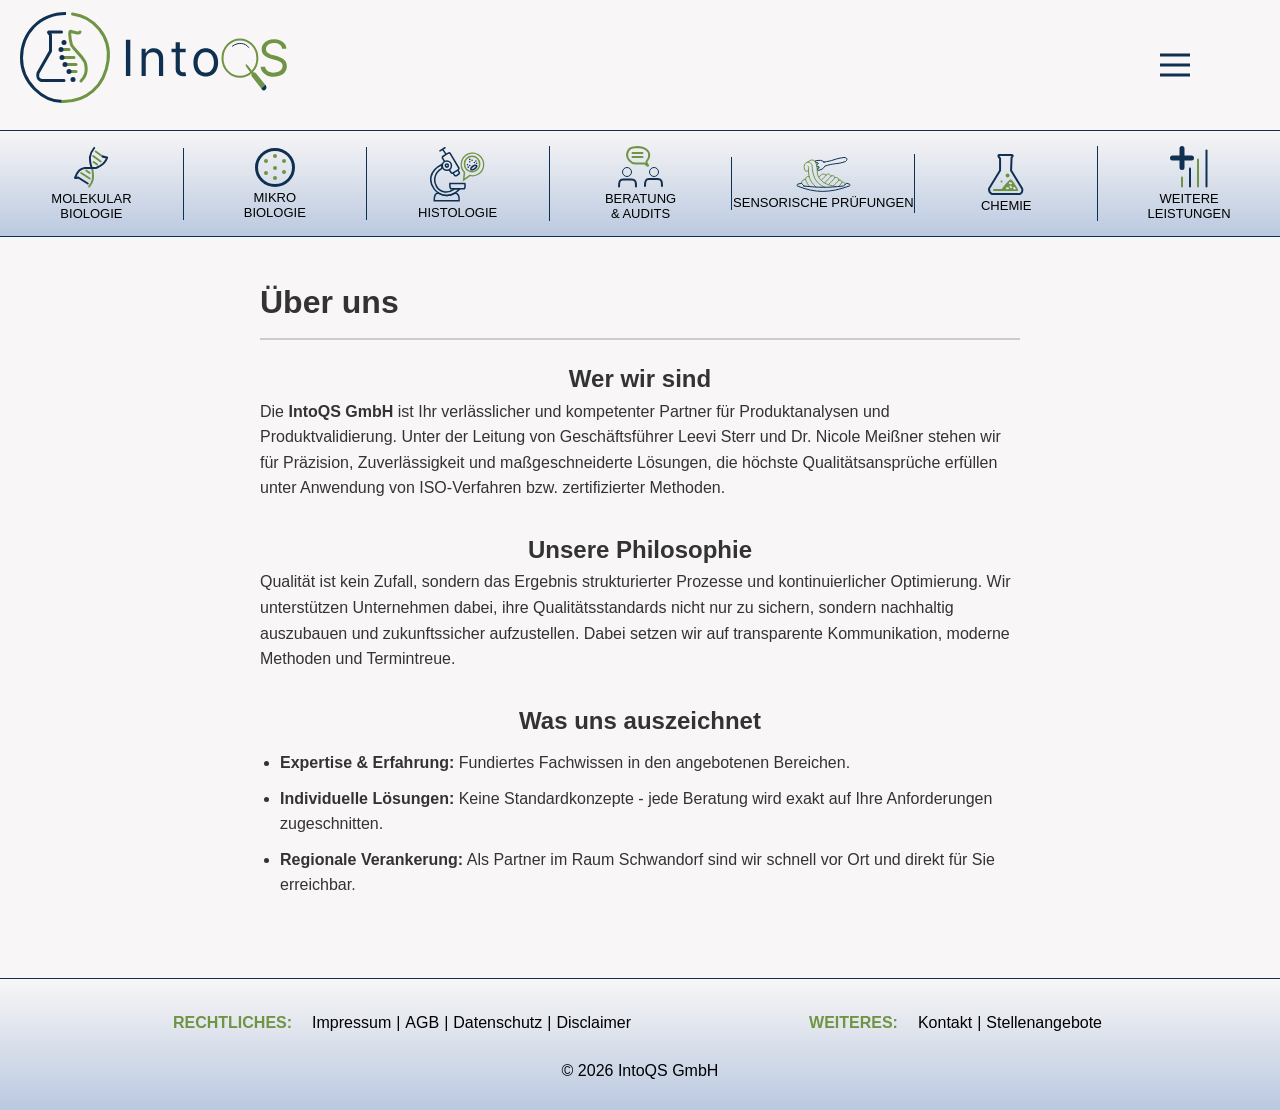
<file: index.html>
<!DOCTYPE html>
<html lang="en">
<head>
    <meta charset="UTF-8">
    <meta name="viewport" content="width=device-width, initial-scale=1.0">
    <link rel="stylesheet" href="style.css">
    <script type="module" src="script.js"></script>
    <link rel="icon" href="src/IntoQSFavicon.svg">
    <title>IntoQS GmbH</title>
</head>
<body id="body">
    <header>
        <a href=""><img src="src/IntoQSFullIcon.svg" alt=""></a>
        <div id="hamburgerContainer">
            <div id="hamburger"></div>
        </div>
    </header>
    <div id="menuContainer">
        <ul>
            <li><a class="menuLink" href="Underpages/Kontakt.html">Kontakt</a></li>
            <!-- <li><a class="menuLink" href="Underpages/News.html">News</a></li> -->
            <li><a class="menuLink" href="Underpages/Stellenangebote.html">Stellenangebote</a></li>
            <!-- <li><a class="menuLink" href="">Kundenportal</a></li> -->
            <!-- <li><a class="menuLink" href="Underpages/Downloads.html">Downloads</a></li> -->
            <li><a class="menuLink" href="Underpages/Impressum.html">Impressum</a></li>
            <li><a class="menuLink" href="Underpages/AGB.html">AGB</a></li>
            <li><a class="menuLink" href="Underpages/Datenschutz.html">Datenschutz</a></li>
            <li><a class="menuLink" href="Underpages/Disclaimer.html">Disclaimer</a></li>
        </ul>
    </div>
    <nav id="navContainer">
        <ul>
            <li class="MOLEKULARBIOLOGIE"><a href="#MOLEKULARBIOLOGIE"><img src="src/Molekularbiologie.svg" alt=""><br>MOLEKULAR <br>BIOLOGIE</BR></a></li>
            <li class="MIKROBIOLOGIE"><a href="#MIKROBIOLOGIE"><img src="src/Mikrobiologie.svg" alt=""><br>MIKRO <br>BIOLOGIE</a></li>
            <li class="Histologie"><a href="#Histologie"><img style="width: 55px;" src="src/Histologie.svg" alt=""> <br>HISTOLOGIE</a></li>
            <li class="BERATUNGS&AUDITS"><a href="#BERATUNGS&AUDITS"><img src="src/Beratung & Audits.svg" alt=""><br>BERATUNG <br> & AUDITS</a></li>
            <li class="SensorischePrüfungen"><a href="#SensorischePrüfungen"><img src="src/Sensorische Pruefungen.svg" alt=""><br>SENSORISCHE PRÜFUNGEN<br></a></li>
            <li class="CHEMIE"><a href="#CHEMIE"><img src="src/Chemie.svg" alt=""><br>CHEMIE</a></li>
            <li class="weitereLeistungen"><a href="#weitereLeistungen"><img src="src/weitere Leistungen.svg" alt=""><br>WEITERE <br> LEISTUNGEN</a></li>
        </ul>
    </nav>
    <main id="Überuns" class="active">
        <article style="max-width: 800px; margin: 40px auto; padding: 0 20px; font-family: sans-serif; line-height: 1.6; color: #333;">
            <h1 style="font-size: 2rem; border-bottom: 2px solid #ccc; padding-bottom: 10px; margin-bottom: 20px;">Über uns</h1>
            <div style="margin-bottom: 30px;">
                <h2>Wer wir sind</h2>
                <p>Die <strong>IntoQS GmbH</strong> ist Ihr verlässlicher und kompetenter Partner für Produktanalysen und Produktvalidierung. Unter der Leitung von Geschäftsführer Leevi Sterr und Dr. Nicole Meißner stehen wir für Präzision, Zuverlässigkeit und maßgeschneiderte Lösungen, die höchste Qualitätsansprüche erfüllen unter Anwendung von ISO-Verfahren bzw. zertifizierter Methoden.</p>
            </div>
            <div style="margin-bottom: 30px;">
                <h2>Unsere Philosophie</h2>
                <p>
                    Qualität ist kein Zufall, sondern das Ergebnis strukturierter Prozesse und kontinuierlicher Optimierung. Wir unterstützen Unternehmen dabei, ihre Qualitätsstandards nicht nur zu sichern, sondern nachhaltig auszubauen und zukunftssicher aufzustellen. Dabei setzen wir auf transparente Kommunikation, moderne Methoden und Termintreue.
                </p>
            </div>
            <div style="margin-bottom: 30px;">
                <h2>Was uns auszeichnet</h2>
                <ul style="padding-left: 20px; margin-top: 10px;">
                    <li style="margin-bottom: 10px;"><strong>Expertise & Erfahrung:</strong> Fundiertes Fachwissen in den angebotenen Bereichen.</li>
                    <li style="margin-bottom: 10px;"><strong>Individuelle Lösungen:</strong> Keine Standardkonzepte - jede Beratung wird exakt auf Ihre Anforderungen zugeschnitten.</li>
                    <li style="margin-bottom: 10px;"><strong>Regionale Verankerung:</strong> Als Partner im Raum Schwandorf sind wir schnell vor Ort und direkt für Sie erreichbar.</li>
                </ul>
            </div>
        </article>
    </main>
    <main id="MOLEKULARBIOLOGIE">
        <div>
            <section class="popup">
                <div class="popupBox"> 
                    <img src="src/Probenvorbereitung & DNA Extraktion.svg" alt="">
                    <h2>Freigabeanalytik</h2>
                    <p class="popupContent">
                        Der zuverlässige Ausschluss von Krankheitserregern wie Salmonellen oder Listerien ist vor dem Inverkehrbringen risikobehafteter Chargen unverzichtbar. 
                        Mittels moderner, schneller und akkreditierter Nachweisverfahren liefert Ihnen unser Fachpersonal präzise Ergebnisse in kürzester Zeit. 
                        Diese schnellen Freigabeanalysen minimieren Ihre Lieferzeit, Lagerzeiten und gewährleisten die maximale Sicherheit Ihrer Endprodukte.
                        Wir garantieren Ihnen die Bearbeitung innerhalb der jeweils abgesprochenen Zeiten.
                    </p>
                </div>
            </section>
            <section class="popup">
                <div class="popupBox"> 
                    <img src="src/GVO Analytik.svg" alt="">
                    <h2>GVO Analytik</h2>
                    <p class="popupContent">
                        Laut Definition des Artikel 2 der europäischen Freisetzungs-Richtlinie (2001/18/EG) gilt „Gentechnisch verändert“ (gv) als ein Organismus der, „[…] mit Ausnahme des Menschen, dessen genetisches Material so verändert worden ist, wie es auf natürliche Weise durch Kreuzen und/oder natürliche Rekombination nicht möglich ist“.
                        Die Kennzeichnungspflicht für gentechnisch veränderte Lebensmittel und Futtermittel in der EU ist am 18. April 2004 in Kraft getreten. Danach müssen in der EU alle Lebensmittel und Futtermittel, die GVO enthalten, aus ihnen bestehen oder hergestellt wurden, zugelassen und entsprechend gekennzeichnet werden. Liegt keine Zulassung vor, dürfen solche Produkte nicht in den Verkehr gebracht werden.
                        Um gesetzliche Kennzeichnungspflichten einzuhalten, bestehende Auslobungen wie "ohne Gentechnik" zu überprüfen, die Wahlfreiheit der Verbraucher zu sichern, die Rückverfolgbarkeit von Lieferketten zu gewährleisten und die strengen EU-Zulassungsvorschriften zu kontrollieren ist die Untersuchung auf GVO-Bestandteile somit unerlässlich.
                        Wir bieten Ihnen in diesem Bereich präzise Screenings auf GVO Bestandeile sowie die Identifizierung und Quantifizierung derer in Lebens- und Futtermitteln an.
                    </p>
                </div>
            </section>
            <section class="popup">
                <div class="popupBox"> 
                    <img src="src/Tierart & Allergenanalytik.svg" alt="">
                    <h2>Tierart- & Allergenanalytik</h2>
                    <p class="popupContent">
                        Die Verordnung (EU) Nr. 1169/2011 definiert in der EU  vierzehn Auslöser für Allergien oder Unverträglichkeiten. 
                        Zu diesen gehören: Gluten, Krebstiere, Eier, Fisch, Erdnüsse, Soja, Milch, Schalenfrüchte, Sellerie, Senf, Sesamsamen, Schwefeldioxid und Sulphite, Lupinen, Weichtiere 
                        Wir bieten die Untersuchung von unabsichtlichen Spuren derer sowie auf weitere allergene DNA oder Tierart-DNA an. Sei es zur Absicherung Ihrer Produkte gegen Kreuzkontaminationen oder zur Überprüfung von Reinigungsschritten in den Produktionslinien. 
                        Gerne beraten wir Sie bei positiven Befunden auch hinsichtlich einer toxikologischen Risikobewertung. 
                    </p>
                </div>
            </section>
            <section class="popup">
                <div class="popupBox"> 
                    <img src="src/DNA Sequenzierung & Keimidentifizierung.svg" alt="">
                    <h2>DNA Sequenzierung & Keimidentifizierung</h2>
                    <p class="popupContent">
                        Durch die Möglichkeit der Sequenzierung bieten wir Ihnen die präszise Bestimmung des Erbguts von nachgewiesenen Keimen also die Erstellung eines exakten genetischen Fingerabdruck des Erregers.
                        Dies ermöglicht es Behörden und Herstellern, Infektionsketten bei Ausbrüchen aufzuklären, Kontaminationsquellen in Produktionsanlagen präzise zu lokalisieren und zu bekämpfen und Lieferketten abzusichern.
                    </p>
                </div>
            </section>
        </div>
    </main>
    <main id="MIKROBIOLOGIE">
        <div>
            <section class="popup">
                <div class="popupBox"> 
                    <img src="src/ListeriaSalmonella.svg" alt="">
                    <h2>Untersuchung nach VO (EG) 2073/2005</h2>
                    <p class="popupContent">
                        Die Einhaltung der gesetzlichen mikrobiologischen Kriterien für Lebensmittel ist eine Grundvoraussetzung für die Marktfähigkeit in der EU. 
                        Unser Team aus Mikrobiologen und Sachverständigen prüfen Ihre Produkte streng nach den Vorgaben der Verordnung (EG) Nr. 2073/2005 hinsichtlich Prozesshygiene- und Lebensmittelsicherheitskriterien. 
                        Sie erhalten damit die notwendige Sicherheit für Ihre internen Kontrollen und behördliche Prüfungen.
                    </p>
                </div>
            </section>
            <section class="popup">
                <div class="popupBox"> 
                    <img src="src/Gesamtkeimzahl.svg" alt="">
                    <h2>Untersuchung nach DGHM Kriterien</h2>
                    <p class="popupContent">
                        Die Beurteilung von Lebensmitteln ohne spezifische gesetzliche Grenzwerte erfordert anerkannte wissenschaftliche Maßstäbe zur Qualitätsbewertung. 
                        Wir untersuchen Ihre Proben auf Basis der aktuellen Richt- und Warnwerte der Deutschen Gesellschaft für Hygiene und Mikrobiologie (DGHM). 
                        Dies ermöglicht Ihnen eine fundierte, qualitätsbezogene Einstufung Ihrer Produkte und sichert Ihre hohen Qualitätsstandards ab.
                    </p>
                </div>
            </section>
            <section class="popup">
                <div class="popupBox"> 
                    <img src="src/Konservendosen.svg" alt="" style="width: 70px;">
                    <h2>Lagertest von Vollkonserven</h2>
                    <p class="popupContent">
                        Die mikrobiologische Stabilität und sensorische Unversehrtheit von Dauerkonserven muss über die gesamte Mindesthaltbarkeit hinweg garantiert sein. 
                        Unser Labor führt standardisierte Bebrütungstests bei definierten Temperaturen durch, um potenziellen Verderb oder Bombagen frühzeitig zu erkennen. 
                        Sie sichern damit Ihre thermischen Herstellungsprozesse ab und schließen Stabilitätsrisiken vor der Auslieferung aus.
                    </p>
                </div>
            </section>
            <section class="popup">
                <div class="popupBox"> 
                    <img src="src/Betriebs-&Umfeldhygiene.svg" alt="">
                    <h2>Betriebs- & Umfeldhygiene</h2>
                    <p class="popupContent">
                        Ein lückenloses Hygienemonitoring in den Produktionsbereichen ist der wirksamste Schutz vor Kreuzkontaminationen. 
                        Wir unterstützen Sie mit maßgeschneiderten Konzepten für Abklatsch- und Abstrichtests von Oberflächen, Anlagen und Bedarfsgegenständen. 
                        Durch diese regelmäßige Validierung Ihrer Reinigungs- und Desinfektionsmaßnahmen optimieren Sie Ihre Betriebshygiene nachhaltig.
                    </p>
                </div>
            </section>
            <section class="popup">
                <div class="popupBox"> 
                    <img src="src/Einzelkeim.svg" alt="">
                    <h2>Einzelkeimuntersuchung</h2>
                    <p class="popupContent">
                        Spezifische Fragestellungen in der Produktentwicklung oder bei Rohstoffprüfungen erfordern oft den gezielten Nachweis einzelner Mikroorganismen. 
                        Unser flexibel aufgestelltes Laborteam untersucht auf die von Ihnen gewünschten Keime und Ihre Standardprüfpläne. 
                        Sie profitieren von maßgeschneiderten Analysen, die exakt auf Ihre individuellen Rezepturen oder Kundenanforderungen zugeschnitten sind.
                    </p>
                </div>
            </section>
        </div>
    </main>
    <main id="Histologie">
        <div>
            <section class="popup">
                <div class="popupBox"> 
                    <img src="src/Gewebliche Zusammensetzung.svg" alt="" style="width: 70px;">
                    <h2>Gewebliche Zusammensetzung</h2>
                    <p class="popupContent">
                        Histologie ermöglicht es, die genaue gewebliche Zusammensetzung, die Qualität und die Einhaltung lebensmittelrechtlicher Vorgaben zu überprüfen.
                        Mit unserer hochspezialisierten histologischen Untersuchung und unserem erfahrenen Fachpersonal machen wir die gewebliche Realität Ihrer Produkte unter dem Mikroskop sichtbar.
                        Dieses Standardverfahren ermittelt unter anderem den Anteil von Muskelabrieb in strukturierten Fleischwaren wie Kochschinken. Sie dokumentieren damit objektiv die Einhaltung der bestehenden Vorgaben und belegen die Verkehrsauffassung Ihrer Produkte.
                    </p>
                </div>
            </section>
            <section class="popup">
                <div class="popupBox"> 
                    <img src="src/Knochenpartikel.svg" alt="" style="width: 70px;">
                    <h2>Knochenpartikel</h2>
                    <p class="popupContent">
                        Der Nachweis und die quantitative Auswertung von Knochenpartikeln mittels standardisierter Färbemethoden (z. B. Alizarin-S) sichern die Verkehrsfähigkeit Ihrer Wurstwaren ab. 
                        Wir werten Ihre Proben präzise nach den offiziellen Leitfäden des BVL zur Knochenzählung aus, um produktionsbedingte Knochensplitter sicher von einer unzulässigen Rohstoffverwendung abzugrenzen.
                    </p>
                </div>
            </section>
            <section class="popup">
                <div class="popupBox"> 
                    <img src="src/Rework.svg" alt="" style="width: 70px;">
                    <h2>Rework</h2>
                    <p class="popupContent">
                        Durch die histologische Identifizierung bereits thermisch behandelter Gewebeanteile und/oder Hüllenbestandteile kontrollieren Sie den technologisch korrekten Einsatz von Rework in Ihrer Produktion. 
                        Dies sichert die standardisierte Produktqualität und erfüllt die Vorgaben der deutschen Leitsätze für Fleischwaren.
                    </p>
                </div>
            </section>
            <section class="popup">
                <div class="popupBox"> 
                    <img src="src/Verdickungsmittel und Staerke.svg" alt="" style="width: 70px;">
                    <h2>Verdickungsmittel & Stärke</h2>
                    <p class="popupContent">
                        Die Untersuchung auf pflanzliche Hydrokolloide und Stärken verifiziert die Rezepturtreue Ihrer Produkte und schließt unerwünschte technologische Hilfsstoffe aus. 
                        Dies garantiert Ihnen eine rechtssichere Deklaration.
                    </p>
                </div>
            </section>
        </div>
    </main>
    <main id="BERATUNGS&AUDITS">
        <div>
            <section class="popup">
                <div class="popupBox"> 
                    <img src="src/Labormanagement.svg" alt="">
                    <h2>Lebensmittelrecht & Deklarationsprüfung</h2>
                    <p class="popupContent">
                        Die rechtskonforme Kennzeichnung von Lebensmitteln nach der LMIV und produktspezifischen Verordnungen bildet das Fundament jeder erfolgreichen Vermarktung. 
                        Unser Team aus staatlich geprüften Lebensmittelchemikern prüft Ihre Etiketten, Pflichtangaben und Health Claims lückenlos auf Konformität. 
                    </p>
                </div>
            </section>
            <section class="popup">
                <div class="popupBox"> 
                    <img src="src/Verkehrsfaehigkeit NEM.svg" alt="" style="width: 70px;">
                    <h2>Verkehrsfähigkeitsprüfung von NEM</h2>
                    <p class="popupContent">
                        Nahrungsergänzungsmittel bewegen sich in einem hochkomplexen regulatorischen Umfeld. 
                        Unsere aufs NEM-Recht spezialisierten Experten beraten Sie hinsichtlich Auslobungen und Rezepturen hinsichtlich nationaler Höchstmengen und internationaler Novel-Food-Vorgaben.
                    </p>
                </div>
            </section>
            <section class="popup">
                <div class="popupBox"> 
                    <img src="src/VorbereitungvonZertifizierungen.svg" alt="">
                    <h2>Stellungnahmen & Fachgutachten</h2>
                    <p class="popupContent">
                        Bei behördlichen Beanstandungen, rechtlichen Streitigkeiten oder Unstimmigkeiten mit Handelspartnern ist eine sachlich fundierte Argumentation unerlässlich. 
                        Unsere Sachverständigen verfassen für Sie Gutachten auf dem aktuellen Stand der Wissenschaft. 
                        Diese Stellungnahmen stärken Ihre Position in Verhandlungen oder Verfahren und sichern Ihre unternehmerischen Interessen.
                    </p>
                </div>
            </section>
            <section class="popup">
                <div class="popupBox"> 
                    <img src="src/Lieferantenaudits.svg" alt="">
                    <h2>Risiko- & Problemmangement</h2>
                    <p class="popupContent">
                        Unvorhergesehene Qualitätsabweichungen oder Hygieneengpässe im laufenden Betrieb erfordern eine schnelle und objektive Intervention. 
                        Unsere unabhängigen Sachverständigen kommen bei Notwenidgkeit direkt in Ihre Produktionsstätte, um mittels strukturierter Ursachenanalyse Schwachstellen direkt an der Linie zu identifizieren. 
                        Durch diesen neutralen Blick von außen etablieren Sie schnell wirksame Korrekturmaßnahmen und sichern Ihre Prozesse ohne lange Betriebsunterbrechungen ab.
                    </p>
                </div>
            </section>
            <section class="popup">
                <div class="popupBox"> 
                    <img src="src/Technologische Probleme.svg" alt="" style="width: 70px;">
                    <h2>Technologische Probleme</h2>
                    <p class="popupContent">
                        Technologische Herausforderungen wie Texturabweichungen, sensorische Fehler oder Stabilitätsprobleme erfordern tiefgehendes verfahrenstechnisches Wissen. 
                        Unser Team vereint eine breite, langjährige Expertise in der Lebensmittelbranche, auf die Sie als Kunde bei komplexen Fragestellungen zurückgreifen können. 
                        Gemeinsam mit Ihnen analysieren wir Ihre bestehenden Rezepturen sowie Herstellungsabläufe, um praxisnahe Lösungen zu entwickeln, Ihre Produktqualität langfristig zu sichern und Ausschussraten nachhaltig zu senken.
                    </p>
                </div>
            </section>
            <section class="popup">
                <div class="popupBox"> 
                    <img src="src/Einlistung.svg" alt="" style="width: 70px;">
                    <h2>Einlistungen</h2>
                    <p class="popupContent">
                        Die Einlistung neuer Produkte im Lebensmitteleinzelhandel (LEH) erfordert die strikte Einhaltung anspruchsvoller Handelsspezifikationen. 
                        Unsere erfahrenen Sachverständigen begleiten und beraten Sie durch diesen aufwendigen Prozess. 
                        Durch diese qualifizierte Vorprüfung minimieren Sie das Risiko von Verzögerungen oder Ablehnungen beim Markteintritt und sichern sich einen reibungslosen Listungsprozess.
                    </p>
                </div>
            </section>
        </div>
    </main>
    <main id="SensorischePrüfungen">
        <div>
            <section class="popup">
                <div class="popupBox"> 
                    <img src="src/Verkostung.svg" alt="">
                    <h2>Verkostung in Anlehnung an DLG-5-Punkte-Schema</h2>
                    <p class="popupContent">
                        Die objektive Bewertung von Aussehen, Geruch, Geschmack und Konsistenz ist ein zentraler Baustein der internen Qualitätskontrolle. 
                        Unser geschultes und sensorisch qualifiziertes Prüfpersonal bewertet Ihre Produkte streng in Anlehnung an das anerkannte DLG-5-Punkte-Schema. 
                        Sie erhalten ein detailliertes und unvoreingenommenes Qualitätsprofil, das Fehler exakt dokumentiert und Ihnen als verlässliche Basis für Ihre Produktoptimierung dient.
                    </p>
                </div>
            </section>
            <section class="popup">
                <div class="popupBox"> 
                    <img src="src/ASU.svg" alt="">
                    <h2>Prüfungen nach ASU</h2>
                    <p class="popupContent">
                        Die normierte Gegenüberstellung und präzise Charakterisierung von Proben ist unerlässlich, um Rezepturänderungen, Lieferantenwechsel oder Produktstabilitäten fundiert zu bewerten. 
                        Unser geschultes Personal führt diese Prüfungen streng nach den amtlichen Verfahren der Amtlichen Sammlung von Untersuchungsverfahren (ASU) durch, darunter den Dreieckstest zur Feststellung minimaler Produktunterschiede, die Rangordnungsprüfung zur Ermittlung von sensorischen Präferenzen oder Intensitäten sowie die einfach beschreibende Prüfung zur detaillierten Merkmalserfassung. 
                    </p>
                </div>
            </section>
            <section class="popup">
                <div class="popupBox"> 
                    <img src="src/Verkehrsfaehigkeit.svg" alt="">
                    <h2>Verkehrsfähigkeit</h2>
                    <p class="popupContent">
                        Die sensorische Einwandfreiheit ist ein gesetzlich verankertes Kriterium für die Marktfähigkeit von Lebensmitteln im Sinne des Täuschungs- und Gesundheitsschutzes. 
                        Unsere Sachverständigen prüfen Ihre Produkte auf Abweichungen, die eine Beanstandung nach sich ziehen könnten.
                    </p>
                </div>
            </section>
            <section class="popup">
                <div class="popupBox"> 
                    <img src="src/spezifische Eigenschaften.svg" alt="">
                    <h2>Prüfung auf spezifische Eigenschaften</h2>
                    <p class="popupContent">
                        Bei Kundenreklamationen oder unerwarteten Veränderungen im Produktionsprozess ist eine zielgerichtete Fehlerursachenanalyse entscheidend. 
                        Unsere sensorischen Experten untersuchen Ihre Proben fokussiert auf konkrete Fragestellungen wie Fehlaromen, Texturveränderungen oder Fremdgerüche. 
                        Durch diese gezielte Analytik erhalten Sie schnell Klarheit über die Art der sensorischen Abweichung und können sofort die passenden technologischen Korrekturmaßnahmen einleiten.
                    </p>
                </div>
            </section>
        </div>
    </main>
    <main id="CHEMIE">
        <div>
            <section class="popup">
                <div class="popupBox"> 
                    <img src="src/Pestizid & Rueckstandsanalytik.svg" alt="">
                    <h2>Pestizid & Rückstandsanalytik</h2>
                    <p class="popupContent">
                        Der Schutz von Verbrauchern vor gesundheitlich bedenklichen Pflanzenschutzmittelrückständen in Lebensmitteln ist gesetzlich streng reglementiert. 
                        Unser geschultes Laborteam untersucht Ihre Produkte – wie beispielsweise frisches Obst und Gemüse oder Tee – auf Basis der EU-Verordnung (EG) Nr. 396/2005 auf Rückstände von über 500 Einzelsubstanzen. 
                        Sie stellen damit sicher, dass gesetzliche Rückstandshöchstmengen (MRLs) bei Importen und heimischer Ware lückenlos eingehalten werden und Ihr Produkt verkehrsfähig bleibt.
                    </p>
                </div>
            </section>
            <section class="popup">
                <div class="popupBox"> 
                    <img src="src/Naehrwert & Vitaminanalytik.svg" alt="">
                    <h2>Nährwert- & Vitaminanalytik</h2>
                    <p class="popupContent">
                        Die korrekte Angabe von Makronährstoffen und Vitaminen auf Lebensmittelverpackungen ist eine zentrale Pflicht der Lebensmittelinformationsverordnung. 
                        Wir analysieren auf Nährwerte sowie Vitamine in Ihren Erzeugnissen gemäß den Vorgaben der Verordnung (EU) Nr. 1169/2011. 
                        Sie sichern damit nicht nur die Einhaltung der gesetzlichen Deklarationstoleranzen ab, sondern belegen auch ausgelobte Health Claims.
                    </p>
                </div>
            </section>
            <section class="popup">
                <div class="popupBox"> 
                    <img src="src/Elementanalytik.svg" alt="">
                    <h2>Elementanalytik</h2>
                    <p class="popupContent">
                        Der Eintrag von toxischen Kontaminanten wie Schwermetallen über Boden und Umwelt in die Lebensmittelkette stellt ein kritisches Risiko dar. 
                        Mittels modernster instrumenteller Analytik bestimmt unser Team Elemente wie Arsen in Reisprodukten, Cadmium in Schokolade oder Blei in Nahrungsergänzungsmitteln streng nach den Grenzwerten der EU-Verordnung 2023/915. 
                        Gleichzeitig verifizieren wir den Gehalt an essenziellen Spurenelementen wie Zink oder Eisen zur Absicherung Ihrer Spezifikationen.
                    </p>
                </div>
            </section>
            <section class="popup">
                <div class="popupBox"> 
                    <img src="src/Zusatzstoffe & Aromen.svg" alt="">
                    <h2>Zusatzstoffe</h2>
                    <p class="popupContent">
                        Der Einsatz von funktionellen Zutaten zur Konservierung, Färbung, Süßung oder Stabilisierung unterliegt im Sinne des Täuschungs- und Gesundheitsschutzes einer strengen Zulassungs- und Höchstmengenpflicht. 
                        Wir überprüfen Ihre Rezepturen – wie den gezielten Einsatz von Nitritpökelsalz in Fleischwaren, Schwefeldioxid in Trockenfrüchten, Farbstoffen in Süßwaren oder Süßungsmitteln in kalorienreduzierten Erfrischungsgetränken – auf Konformität mit der Zusatzstoff-Verordnung (EG) Nr. 1333/2008. 
                        Sie erhalten dadurch Klarheit über die rechtlich zulässigen Einsatzmengen und sichern die Kennzeichnung Ihres Zutatenverzeichnisses ab.
                    </p>
                </div>
            </section>
            <section class="popup">
                <div class="popupBox"> 
                    <img src="src/Chemie Prozesskontaminante.svg" alt="">
                    <h2>Prozesskontaminanten</h2>
                    <p class="popupContent">
                        Der Schutz von Verbrauchern vor gesundheitlich bedenklichen Prozesskontaminanten, die während der Lebensmittelverarbeitung entstehen, steht unter strenger gesetzlicher Beobachtung. Unser erfahrenes Laborteam analysiert Ihre Produkte – wie hitzebehandelte Lebensmittel, Öle oder Säuglingsnahrung – 
                        präzise auf Basis der EU-Verordnung (EU) 2023/915 sowie der Richtwerte-Verordnung (EU) 2017/2158 auf unerwünschte Stoffe wie Acrylamid, 3-MCPD oder Glycidyl-Fettsäureester. Sie stellen damit sicher, dass gesetzliche Höchstgehalte lückenlos eingehalten werden, Risiken minimiert werden und Ihre Ware verkehrsfähig bleibt.
                    </p>
                </div>
            </section>
            <section class="popup">
                <div class="popupBox"> 
                    <img src="src/Futtermittel.svg" alt="">
                    <h2>Nährwertanalytik von Futtermitteln</h2>
                    <p class="popupContent">
                        Die Qualitäts- und Deklarationsprüfung von Nutztier- und Heimtierfutter erfordert die Einhaltung futtermittelrechtlicher Vorgaben zur Sicherung der Tiergesundheit. 
                        Wir führen die klassische Weender Analyse sowie erweiterte Nährstoffbestimmungen bei Futtermitteln gemäß den Vorgaben der EU-Verordnung (EG) Nr. 767/2009 über das Inverkehrbringen und die Verwendung von Futtermitteln durch. 
                        Sie erhalten valide Daten zu Rohprotein, Rohfett, Rohfaser und Rohasche, um die gesetzlich geforderten Kennzeichnungspflichten für Misch- und Einzelfuttermittel exakt zu erfüllen.
                    </p>
                </div>
            </section>
            <section class="popup">
                <div class="popupBox"> 
                    <img src="src/Probenvorbereitung & Extraktion.svg" alt="">
                    <h2>Probenvorbereitung & Extraktion</h2>
                    <p class="popupContent">
                        Eine fachgerechte Probenvorbereitung ist das entscheidende Fundament für jede präzise und reproduzierbare Laboranalytik. 
                        Mittels moderner Mühlen überführt unser geschultes Personal selbst anspruchsvollste Matrices in homogene Prüfproben, um repräsentative Messergebnisse zu gewährleisten. 
                        Durch den Einsatz maßgeschneiderter Mikrowellenaufschlüsse sowie spezifischer Extraktionsverfahren bereiten wir Ihre Proben optimal für die anschließende Elementanalytik (ICP-MS) oder instrumentelle Analytik (chromatographische Verfahren) vor.
                    </p>
                </div>
            </section>
        </div>
    </main>
    <main id="weitereLeistungen">
        <div>
            <section class="popup">
                <div class="popupBox"> 
                    <img src="src/Fertigverpackungsverordnung.svg" alt="">
                    <h2>Prüfung auf Einhaltung der FertigPackVO</h2>
                    <p class="popupContent">
                        Die exakte Einhaltung der gesetzlichen Füllmengenanforderungen schützt Lebensmittelhersteller vor rechtlichen Konsequenzen und sichert verlässliche Produktionsprozesse. 
                        Unser Team kontrolliert Ihre Verpackungsinhalte nach den Vorgaben der Fertigpackungsverordnung.
                    </p>
                </div>
            </section>
            <section class="popup">
                <div class="popupBox"> 
                    <img src="src/Leitsatzkonformitaet.svg" alt="">
                    <h2>Präparation auf Leitsatzkonformität</h2>
                    <p class="popupContent">
                        Die Einhaltung der Verkehrsauffassung von Lebensmitteln setzt eine präzise Überprüfung der wertbestimmenden Rezepturkomponenten voraus. 
                        Unser Team präpariert betroffene Erzeugnisse nach den maßgeblichen Vorgaben – wie beispielsweise Bierschinken nach den Deutschen Leitsätzen für Fleisch und Fleischerzeugnisse oder Schwäbische Maultaschen nach den offiziellen g.g.A.-Produktspezifikationen.
                        Sie dokumentieren damit objektiv die Konformität Ihrer Rezepturen und belegen die ausgelobte Qualität sowie den regionalen Herkunftsschutz gegenüber der Lebensmittelüberwachung.
                    </p>
                </div>
            </section>
            <section class="popup">
                <div class="popupBox"> 
                    <img src="src/Quid.svg" alt="">
                    <h2>Gravimetrische QUID Überprüfung</h2>
                    <p class="popupContent">
                        Die mengenmäßige Angabe von Zutaten (QUID) auf dem Etikett unterliegt strengen lebensmittelrechtlichen Vorgaben.
                        Durch präzise gravimetrische Analysen trennen und wiegen wir die rezepturspezifischen Komponenten – wie den Fruchtanteil in Joghurt oder den Gemüseanteil in Fertiggerichten – exakt aus dem Produkt aus. 
                        Sie verifizieren auf diese Weise die Rezepturtreue Ihrer Produktion und sichern die Kennzeichnung Ihrer Verpackungen damit ab.
                    </p>
                </div>
            </section>
            <section class="popup">
                <div class="popupBox"> 
                    <img src="src/Fremdkoerper.svg" alt="">
                    <h2>Fremdkörper</h2>
                    <p class="popupContent">
                        Das Auftreten unklarer Partikel oder Verunreinigungen in Lebensmitteln gefährdet die Produktsicherheit und kann Reklamationen nach sich ziehen. 
                        Wir untersuchen eingesendete Reklamationsproben und identifizierten physikalische Fremdkörper jeglicher Art – von Glas- und Metallpartikeln bis hin zu Kunststoffen oder biologischen Materialien. 
                        Sie erhalten ein fundiertes, unparteiisches Gutachten, das Ihnen eine professionelle Rückmeldung gegenüber Ihren Kunden ermöglicht.
                    </p>
                </div>
            </section>
        </div>
    </main>
<footer>
    <div class="footer-section">
        <span class="footer-heading">RECHTLICHES:</span>
        <ul>
            <li><a href="Underpages/Impressum.html">Impressum</a></li>
            <li><a href="Underpages/AGB.html">AGB</a></li>
            <li><a href="Underpages/Datenschutz.html">Datenschutz</a></li>
            <li><a href="Underpages/Disclaimer.html">Disclaimer</a></li>
        </ul>
    </div>

    <div class="footer-section">
        <span class="footer-heading">WEITERES:</span>
        <ul>
            <li><a href="Underpages/Kontakt.html">Kontakt</a></li>
            <!-- <li><a href="Underpages/News.html">News</a></li> -->
            <li><a href="Underpages/Stellenangebote.html">Stellenangebote</a></li>
            <!-- <li><a href="">Kundenportal</a></li> -->
            <!-- <li><a href="Underpages/Downloads.html">Downloads</a></li> -->
        </ul>
    </div>
    <div class="copyright">
        &copy; 2026 IntoQS GmbH
    </div>
</footer>
</body>
</html>
</file>
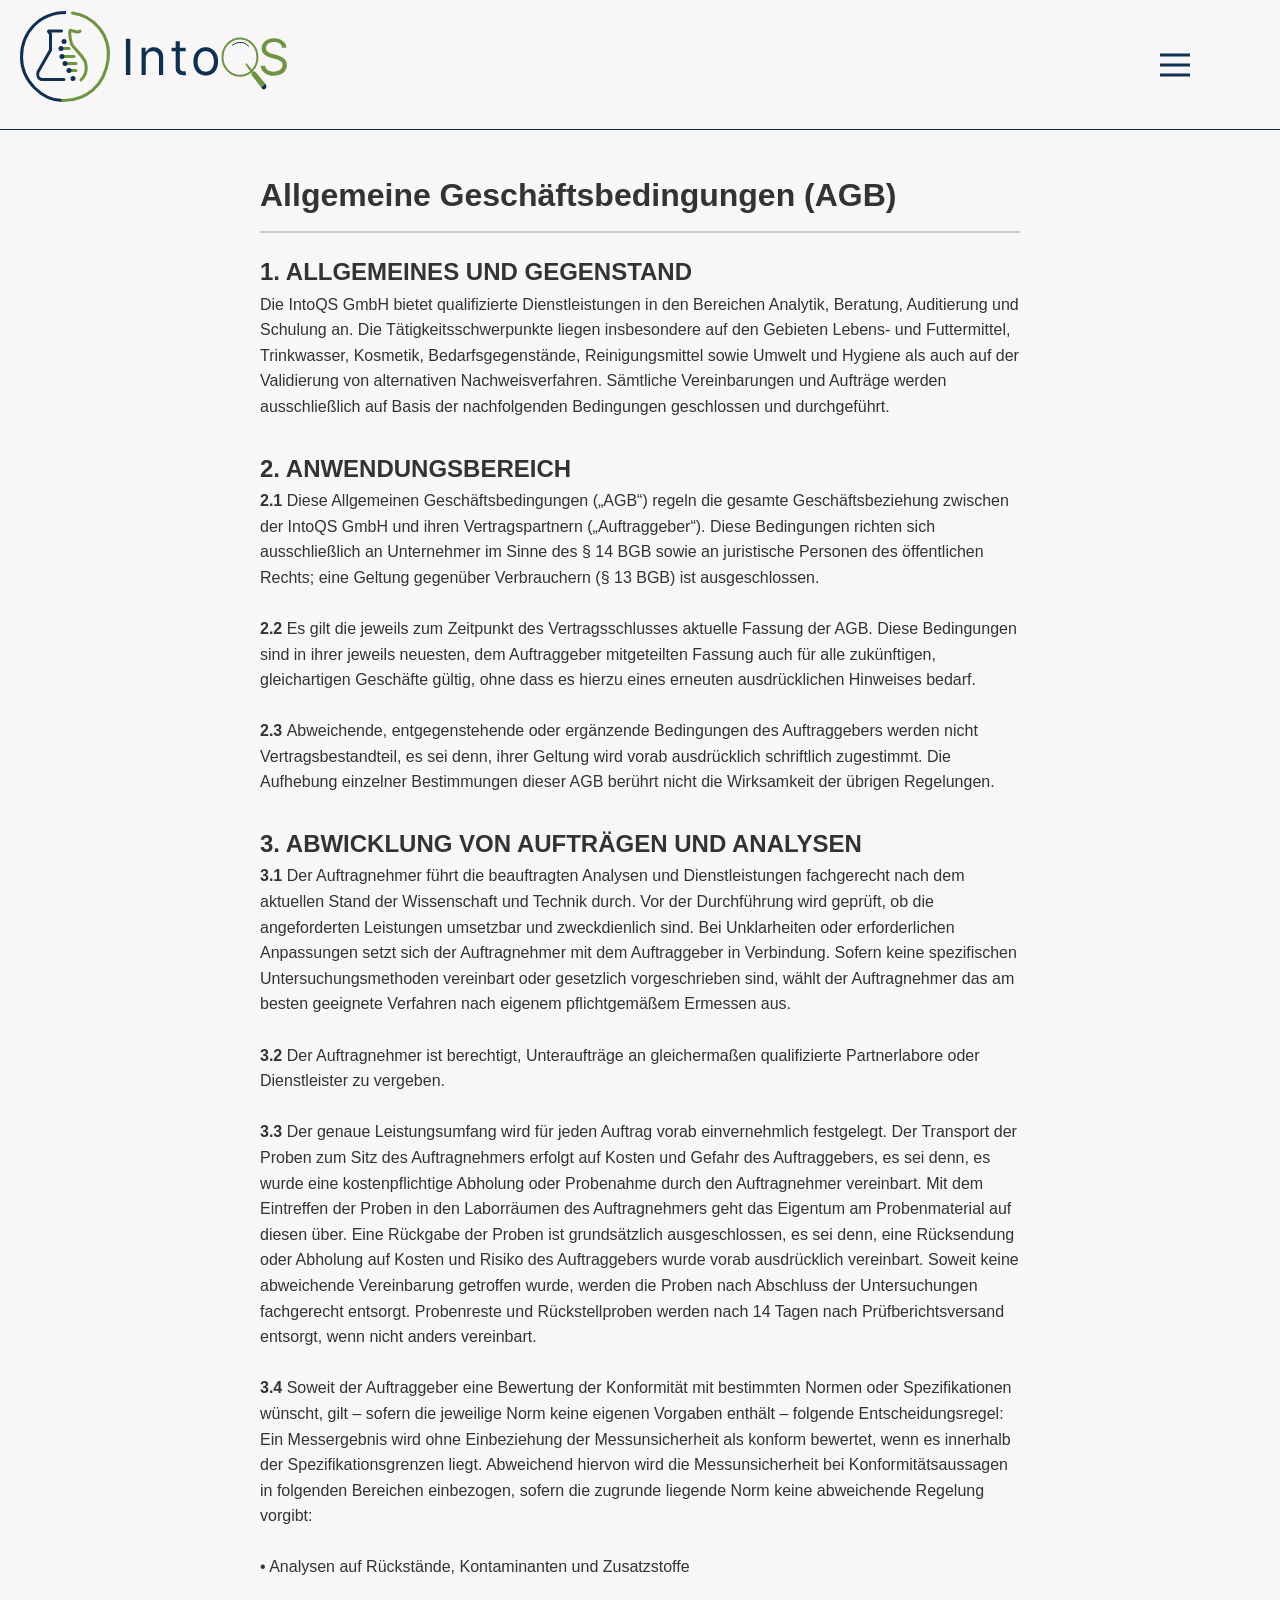
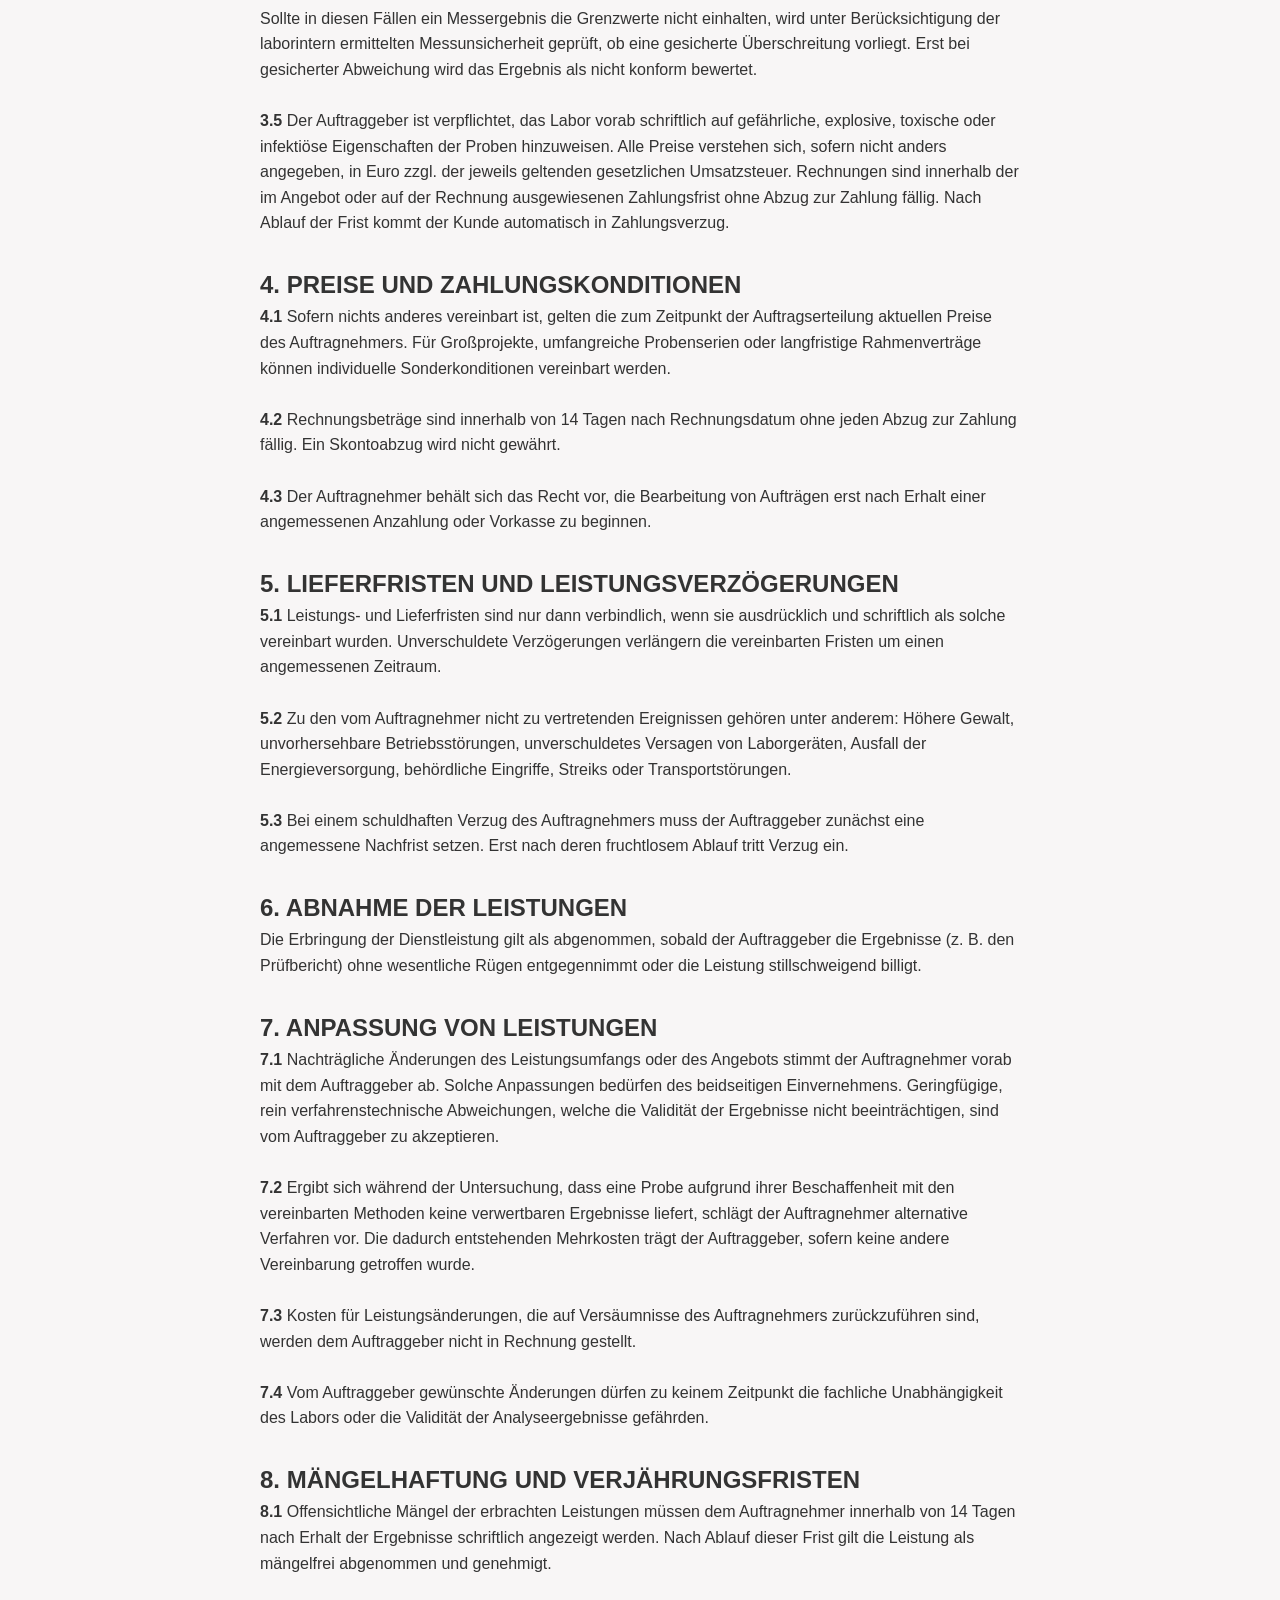
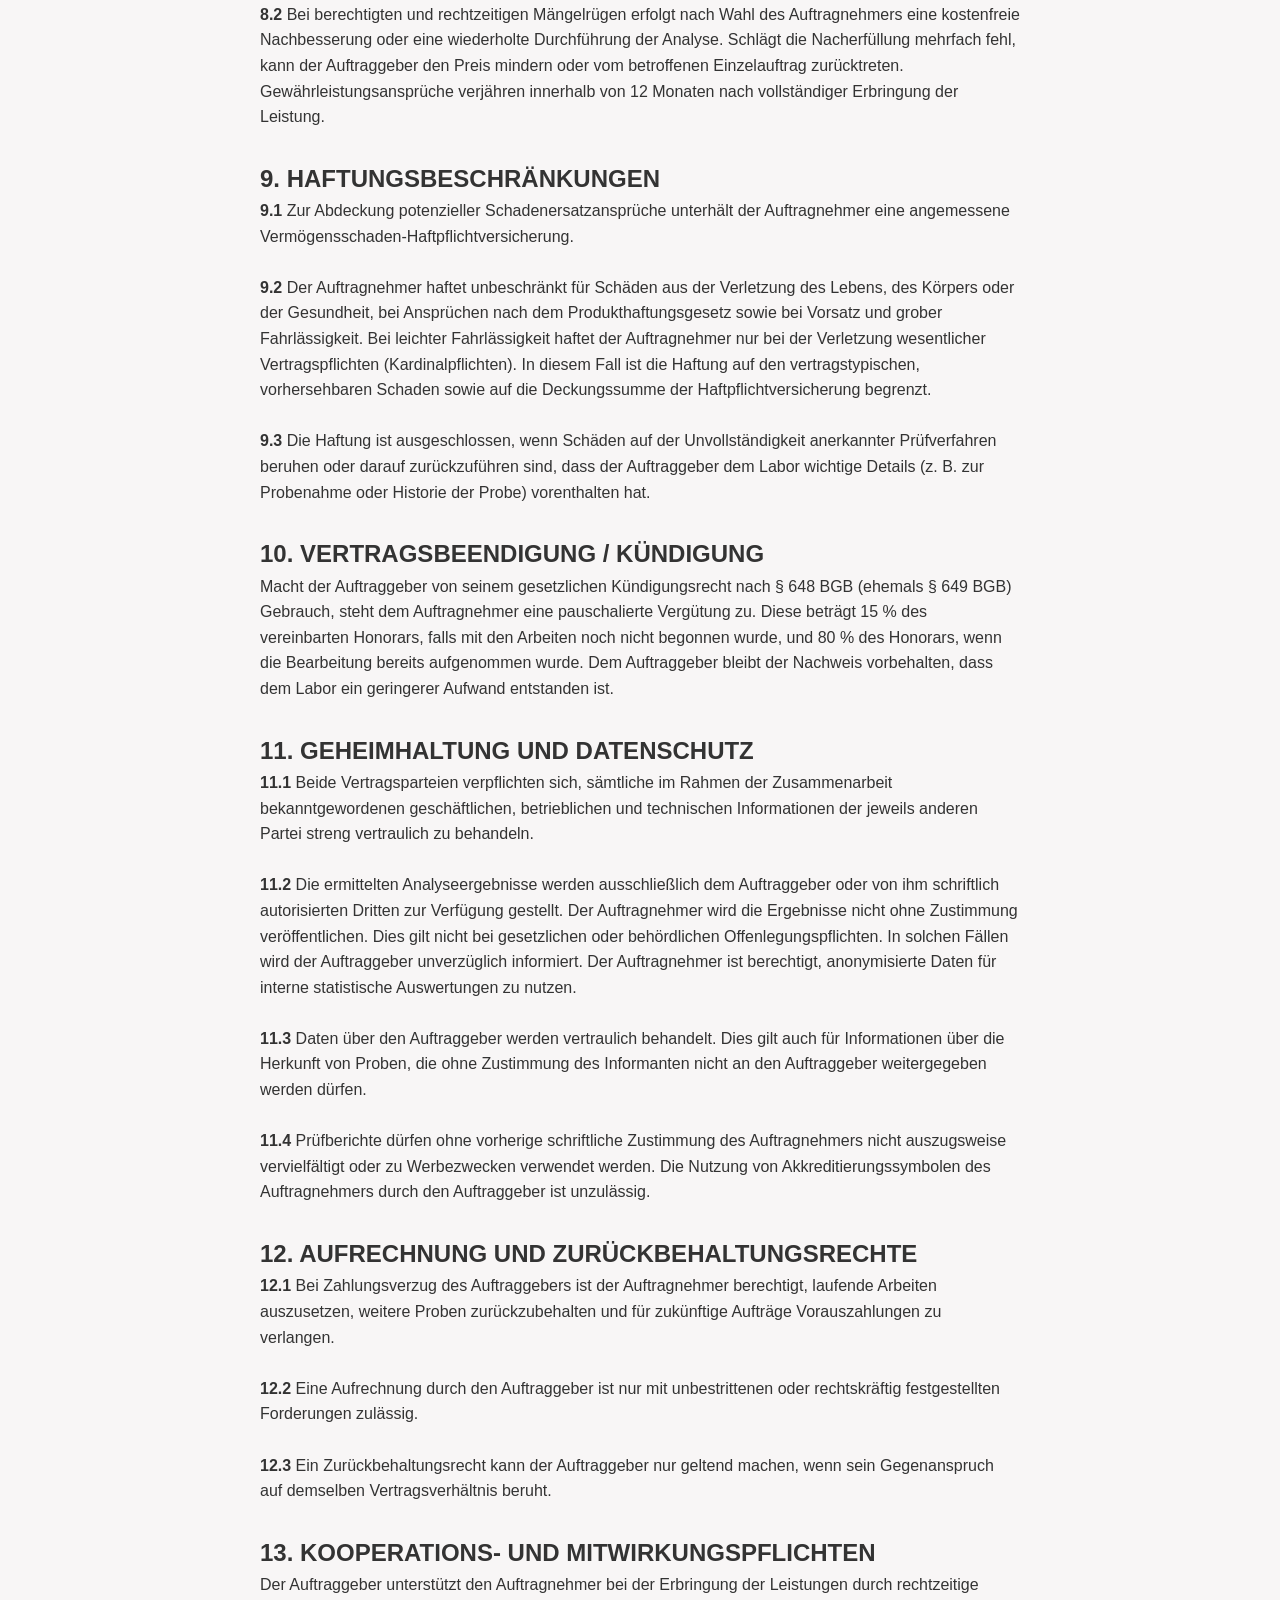
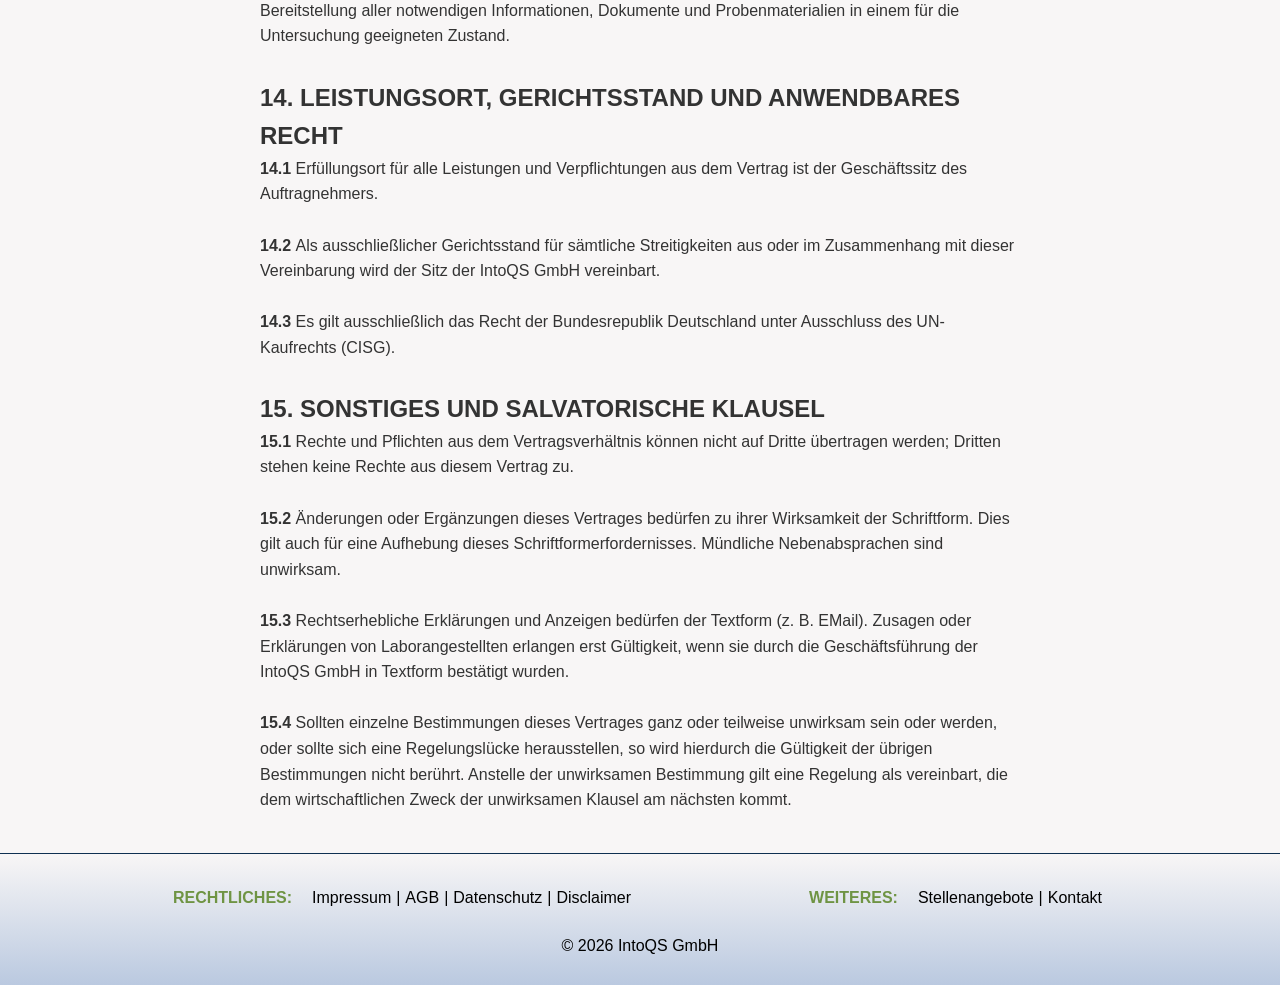
<file: Underpages/AGB.html>
<!DOCTYPE html>
<html lang="en">
<head>
    <meta charset="UTF-8">
    <meta name="viewport" content="width=device-width, initial-scale=1.0">
    <link rel="stylesheet" href="style.css">
    <script type="module" src="script.js"></script>
    <link rel="icon" href="../src/IntoQSFavicon.svg">
    <title>IntoQS GmbH</title>
</head>
<body id="body">
<header style="border-bottom: 1px solid var(--blue)">
    <a href="../index.html"><img src="../src/IntoQSFullIcon.svg" alt=""></a>
    <div id="hamburgerContainer">
        <div id="hamburger"></div>
    </div>
</header>
<div id="menuContainer">
    <ul>
        <li><a class="menuLink" href="Kontakt.html">Kontakt</a></li>
        <!-- <li><a class="menuLink" href="News.html">News</a></li> -->
        <li><a class="menuLink" href="Stellenangebote.html">Stellenangebote</a></li>
        <!-- <li><a class="menuLink" href="Downloads.html">Downloads</a></li> -->
        <li><a class="menuLink" href="Impressum.html">Impressum</a></li>
        <li><a class="menuLink" href="AGB.html">AGB</a></li>
        <li><a class="menuLink" href="Datenschutz.html">Datenschutz</a></li>
        <li><a class="menuLink" href="Disclaimer.html">Disclaimer</a></li>
    </ul>
</div>
<main>
    <article style="max-width: 800px; margin: 40px auto; padding: 0 20px; font-family: sans-serif; line-height: 1.6; color: #333;">
        <h1 style="font-size: 2rem; border-bottom: 2px solid #ccc; padding-bottom: 10px; margin-bottom: 20px;">Allgemeine Geschäftsbedingungen (AGB)</h1>
        <section style="margin-bottom: 30px;">
            <h2>1. ALLGEMEINES UND GEGENSTAND</h2>
            <p>Die IntoQS GmbH bietet qualifizierte Dienstleistungen in den Bereichen Analytik, Beratung, Auditierung und Schulung an. Die Tätigkeitsschwerpunkte liegen insbesondere auf den Gebieten Lebens- und Futtermittel, Trinkwasser, Kosmetik, Bedarfsgegenstände, Reinigungsmittel sowie Umwelt und Hygiene als auch auf der Validierung von alternativen Nachweisverfahren. Sämtliche Vereinbarungen und Aufträge werden ausschließlich auf Basis der nachfolgenden Bedingungen geschlossen und durchgeführt.</p>
        </section>
        <section style="margin-bottom: 30px;">
            <h2>2. ANWENDUNGSBEREICH</h2>
            <p>
                <strong>2.1 </strong>Diese Allgemeinen Geschäftsbedingungen („AGB“) regeln die gesamte Geschäftsbeziehung zwischen der IntoQS GmbH und ihren Vertragspartnern („Auftraggeber“). Diese Bedingungen richten sich ausschließlich an Unternehmer im Sinne des § 14 BGB sowie an juristische Personen des öffentlichen Rechts; eine Geltung gegenüber Verbrauchern (§ 13 BGB) ist ausgeschlossen. <br> 
                <br><strong>2.2 </strong>Es gilt die jeweils zum Zeitpunkt des Vertragsschlusses aktuelle Fassung der AGB. Diese Bedingungen sind in ihrer jeweils neuesten, dem Auftraggeber mitgeteilten Fassung auch für alle zukünftigen, gleichartigen Geschäfte gültig, ohne dass es hierzu eines erneuten ausdrücklichen Hinweises bedarf. <br>
                <br><strong>2.3 </strong>Abweichende, entgegenstehende oder ergänzende Bedingungen des Auftraggebers werden nicht Vertragsbestandteil, es sei denn, ihrer Geltung wird vorab ausdrücklich schriftlich zugestimmt. Die Aufhebung einzelner Bestimmungen dieser AGB berührt nicht die Wirksamkeit der übrigen Regelungen.             
            </p>
        </section>
        <section style="margin-bottom: 30px;">
            <h2>3. ABWICKLUNG VON AUFTRÄGEN UND ANALYSEN</h2>
            <p>
                <strong>3.1 </strong>Der Auftragnehmer führt die beauftragten Analysen und Dienstleistungen fachgerecht nach dem aktuellen Stand der Wissenschaft und Technik durch. Vor der Durchführung wird geprüft, ob die angeforderten Leistungen umsetzbar und zweckdienlich sind. Bei Unklarheiten oder erforderlichen Anpassungen setzt sich der Auftragnehmer mit dem Auftraggeber in Verbindung. Sofern keine spezifischen Untersuchungsmethoden vereinbart oder gesetzlich vorgeschrieben sind, wählt der Auftragnehmer das am besten geeignete Verfahren nach eigenem pflichtgemäßem Ermessen aus. 
                <br><br><strong>3.2 </strong>Der Auftragnehmer ist berechtigt, Unteraufträge an gleichermaßen qualifizierte Partnerlabore oder Dienstleister zu vergeben. 
                <br><br><strong>3.3 </strong>Der genaue Leistungsumfang wird für jeden Auftrag vorab einvernehmlich festgelegt. Der Transport der Proben zum Sitz des Auftragnehmers erfolgt auf Kosten und Gefahr des Auftraggebers, es sei denn, es wurde eine kostenpflichtige Abholung oder Probenahme durch den Auftragnehmer vereinbart. Mit dem Eintreffen der Proben in den Laborräumen des Auftragnehmers geht das Eigentum am Probenmaterial auf diesen über. Eine Rückgabe der Proben ist grundsätzlich ausgeschlossen, es sei denn, eine Rücksendung oder Abholung auf Kosten und Risiko des Auftraggebers wurde vorab ausdrücklich vereinbart. Soweit keine abweichende Vereinbarung getroffen wurde, werden die Proben nach Abschluss der Untersuchungen fachgerecht entsorgt. Probenreste und Rückstellproben werden nach 14 Tagen nach Prüfberichtsversand entsorgt, wenn nicht anders vereinbart. 
                <br><br><strong>3.4 </strong>Soweit der Auftraggeber eine Bewertung der Konformität mit bestimmten Normen oder Spezifikationen wünscht, gilt – sofern die jeweilige Norm keine eigenen Vorgaben enthält – folgende Entscheidungsregel: Ein Messergebnis wird ohne Einbeziehung der Messunsicherheit als konform bewertet, wenn es innerhalb der Spezifikationsgrenzen liegt. Abweichend hiervon wird die Messunsicherheit bei Konformitätsaussagen in folgenden Bereichen einbezogen, sofern die zugrunde liegende Norm keine abweichende Regelung vorgibt: 
                <br><br> • Analysen auf Rückstände, Kontaminanten und Zusatzstoffe <br><br>
                 Sollte in diesen Fällen ein Messergebnis die Grenzwerte nicht einhalten, wird unter Berücksichtigung der laborintern ermittelten Messunsicherheit geprüft, ob eine gesicherte Überschreitung vorliegt. Erst bei gesicherter Abweichung wird das Ergebnis als nicht konform bewertet. 
                <br><br><strong>3.5 </strong>Der Auftraggeber ist verpflichtet, das Labor vorab schriftlich auf gefährliche, explosive, toxische oder infektiöse Eigenschaften der Proben hinzuweisen. Alle Preise verstehen sich, sofern nicht anders angegeben, in Euro zzgl. der jeweils geltenden gesetzlichen Umsatzsteuer. Rechnungen sind innerhalb der im Angebot oder auf der Rechnung ausgewiesenen Zahlungsfrist ohne Abzug zur Zahlung fällig. Nach Ablauf der Frist kommt der Kunde automatisch in Zahlungsverzug.
            </p>
        </section>
        <section style="margin-bottom: 30px;">
            <h2>4. PREISE UND ZAHLUNGSKONDITIONEN</h2>
            <p>
                <strong>4.1 </strong> Sofern nichts anderes vereinbart ist, gelten die zum Zeitpunkt der Auftragserteilung aktuellen Preise des Auftragnehmers. Für Großprojekte, umfangreiche Probenserien oder langfristige Rahmenverträge können individuelle Sonderkonditionen vereinbart werden. 
                <br><br><strong>4.2 </strong> Rechnungsbeträge sind innerhalb von 14 Tagen nach Rechnungsdatum ohne jeden Abzug zur Zahlung fällig. Ein Skontoabzug wird nicht gewährt. 
                <br><br><strong>4.3 </strong> Der Auftragnehmer behält sich das Recht vor, die Bearbeitung von Aufträgen erst nach Erhalt einer angemessenen Anzahlung oder Vorkasse zu beginnen.            
            </p>
        </section>
        <section style="margin-bottom: 30px;">
            <h2>5. LIEFERFRISTEN UND LEISTUNGSVERZÖGERUNGEN</h2>
            <p>
                <strong>5.1 </strong>Leistungs- und Lieferfristen sind nur dann verbindlich, wenn sie ausdrücklich und schriftlich als solche vereinbart wurden. Unverschuldete Verzögerungen verlängern die vereinbarten Fristen um einen angemessenen Zeitraum. 
                <br><br><strong>5.2 </strong>Zu den vom Auftragnehmer nicht zu vertretenden Ereignissen gehören unter anderem: Höhere Gewalt, unvorhersehbare Betriebsstörungen, unverschuldetes Versagen von Laborgeräten, Ausfall der Energieversorgung, behördliche Eingriffe, Streiks oder Transportstörungen. 
                <br><br><strong>5.3 </strong>Bei einem schuldhaften Verzug des Auftragnehmers muss der Auftraggeber zunächst eine angemessene Nachfrist setzen. Erst nach deren fruchtlosem Ablauf tritt Verzug ein.
            </p>
        </section>
        <section style="margin-bottom: 30px;">
            <h2>6. ABNAHME DER LEISTUNGEN</h2>
            <p>
                Die Erbringung der Dienstleistung gilt als abgenommen, sobald der Auftraggeber die Ergebnisse (z. B. den Prüfbericht) ohne wesentliche Rügen entgegennimmt oder die Leistung stillschweigend billigt.
            </p>
        </section>
        <section style="margin-bottom: 30px;">
            <h2>7. ANPASSUNG VON LEISTUNGEN</h2>
            <p>
                <strong>7.1 </strong>Nachträgliche Änderungen des Leistungsumfangs oder des Angebots stimmt der Auftragnehmer vorab mit dem Auftraggeber ab. Solche Anpassungen bedürfen des beidseitigen Einvernehmens. Geringfügige, rein verfahrenstechnische Abweichungen, welche die Validität der Ergebnisse nicht beeinträchtigen, sind vom Auftraggeber zu akzeptieren. 
                <br><br><strong>7.2 </strong>Ergibt sich während der Untersuchung, dass eine Probe aufgrund ihrer Beschaffenheit mit den vereinbarten Methoden keine verwertbaren Ergebnisse liefert, schlägt der Auftragnehmer alternative Verfahren vor. Die dadurch entstehenden Mehrkosten trägt der Auftraggeber, sofern keine andere Vereinbarung getroffen wurde. 
                <br><br><strong>7.3 </strong>Kosten für Leistungsänderungen, die auf Versäumnisse des Auftragnehmers zurückzuführen sind, werden dem Auftraggeber nicht in Rechnung gestellt. 
                <br><br><strong>7.4 </strong>Vom Auftraggeber gewünschte Änderungen dürfen zu keinem Zeitpunkt die fachliche Unabhängigkeit des Labors oder die Validität der Analyseergebnisse gefährden.            
            </p>
        </section>
        <section style="margin-bottom: 30px;">
            <h2>8. MÄNGELHAFTUNG UND VERJÄHRUNGSFRISTEN</h2>
            <p>
                <strong>8.1 </strong>Offensichtliche Mängel der erbrachten Leistungen müssen dem Auftragnehmer innerhalb von 14 Tagen nach Erhalt der Ergebnisse schriftlich angezeigt werden. Nach Ablauf dieser Frist gilt die Leistung als mängelfrei abgenommen und genehmigt. 
                <br><br><strong>8.2 </strong>Bei berechtigten und rechtzeitigen Mängelrügen erfolgt nach Wahl des Auftragnehmers eine kostenfreie Nachbesserung oder eine wiederholte Durchführung der Analyse. Schlägt die Nacherfüllung mehrfach fehl, kann der Auftraggeber den Preis mindern oder vom betroffenen Einzelauftrag zurücktreten. Gewährleistungsansprüche verjähren innerhalb von 12 Monaten nach vollständiger Erbringung der Leistung.             
            </p>
        </section>
        <section style="margin-bottom: 30px;">
            <h2>9. HAFTUNGSBESCHRÄNKUNGEN</h2>
            <p>
                <strong>9.1 </strong>Zur Abdeckung potenzieller Schadenersatzansprüche unterhält der Auftragnehmer eine angemessene Vermögensschaden-Haftpflichtversicherung. 
                <br><br><strong>9.2 </strong>Der Auftragnehmer haftet unbeschränkt für Schäden aus der Verletzung des Lebens, des Körpers oder der Gesundheit, bei Ansprüchen nach dem Produkthaftungsgesetz sowie bei Vorsatz und grober Fahrlässigkeit. Bei leichter Fahrlässigkeit haftet der Auftragnehmer nur bei der Verletzung wesentlicher Vertragspflichten (Kardinalpflichten). In diesem Fall ist die Haftung auf den vertragstypischen, vorhersehbaren Schaden sowie auf die Deckungssumme der Haftpflichtversicherung begrenzt. 
                <br><br><strong>9.3 </strong>Die Haftung ist ausgeschlossen, wenn Schäden auf der Unvollständigkeit anerkannter Prüfverfahren beruhen oder darauf zurückzuführen sind, dass der Auftraggeber dem Labor wichtige Details (z. B. zur Probenahme oder Historie der Probe) vorenthalten hat.             
            </p>
        </section>
        <section style="margin-bottom: 30px;">
            <h2>10. VERTRAGSBEENDIGUNG / KÜNDIGUNG</h2>
            <p>
                Macht der Auftraggeber von seinem gesetzlichen Kündigungsrecht nach § 648 BGB (ehemals § 649 BGB) Gebrauch, steht dem Auftragnehmer eine pauschalierte Vergütung zu. Diese beträgt 15 % des vereinbarten Honorars, falls mit den Arbeiten noch nicht begonnen wurde, und 80 % des Honorars, wenn die Bearbeitung bereits aufgenommen wurde. Dem Auftraggeber bleibt der Nachweis vorbehalten, dass dem Labor ein geringerer Aufwand entstanden ist.             
            </p>
        </section>
        <section style="margin-bottom: 30px;">
            <h2>11. GEHEIMHALTUNG UND DATENSCHUTZ</h2>
            <p>
                <strong>11.1 </strong>Beide Vertragsparteien verpflichten sich, sämtliche im Rahmen der Zusammenarbeit bekanntgewordenen geschäftlichen, betrieblichen und technischen Informationen der jeweils anderen Partei streng vertraulich zu behandeln. 
                <br><br><strong>11.2 </strong>Die ermittelten Analyseergebnisse werden ausschließlich dem Auftraggeber oder von ihm schriftlich autorisierten Dritten zur Verfügung gestellt. Der Auftragnehmer wird die Ergebnisse nicht ohne Zustimmung veröffentlichen. Dies gilt nicht bei gesetzlichen oder behördlichen Offenlegungspflichten. In solchen Fällen wird der Auftraggeber unverzüglich informiert. Der Auftragnehmer ist berechtigt, anonymisierte Daten für interne statistische Auswertungen zu nutzen. 
                <br><br><strong>11.3 </strong>Daten über den Auftraggeber werden vertraulich behandelt. Dies gilt auch für Informationen über die Herkunft von Proben, die ohne Zustimmung des Informanten nicht an den Auftraggeber weitergegeben werden dürfen. 
                <br><br><strong>11.4 </strong>Prüfberichte dürfen ohne vorherige schriftliche Zustimmung des Auftragnehmers nicht auszugsweise vervielfältigt oder zu Werbezwecken verwendet werden. Die Nutzung von Akkreditierungssymbolen des Auftragnehmers durch den Auftraggeber ist unzulässig.             
            </p>
        </section>
        <section style="margin-bottom: 30px;">
            <h2>12. AUFRECHNUNG UND ZURÜCKBEHALTUNGSRECHTE</h2>
            <p>
                <strong>12.1 </strong>Bei Zahlungsverzug des Auftraggebers ist der Auftragnehmer berechtigt, laufende Arbeiten auszusetzen, weitere Proben zurückzubehalten und für zukünftige Aufträge Vorauszahlungen zu verlangen. 
                <br><br><strong>12.2 </strong>Eine Aufrechnung durch den Auftraggeber ist nur mit unbestrittenen oder rechtskräftig festgestellten Forderungen zulässig. 
                <br><br><strong>12.3 </strong>Ein Zurückbehaltungsrecht kann der Auftraggeber nur geltend machen, wenn sein Gegenanspruch auf demselben Vertragsverhältnis beruht.             
            </p>
        </section>
        <section style="margin-bottom: 30px;">
            <h2>13. KOOPERATIONS- UND MITWIRKUNGSPFLICHTEN</h2>
            <p>
                Der Auftraggeber unterstützt den Auftragnehmer bei der Erbringung der Leistungen durch rechtzeitige Bereitstellung aller notwendigen Informationen, Dokumente und Probenmaterialien in einem für die Untersuchung geeigneten Zustand.             
            </p>
        </section>
        <section style="margin-bottom: 30px;">
            <h2>14. LEISTUNGSORT, GERICHTSSTAND UND ANWENDBARES RECHT</h2>
            <p>
                <strong>14.1 </strong>Erfüllungsort für alle Leistungen und Verpflichtungen aus dem Vertrag ist der Geschäftssitz des Auftragnehmers. 
                <br><br><strong>14.2 </strong>Als ausschließlicher Gerichtsstand für sämtliche Streitigkeiten aus oder im Zusammenhang mit dieser Vereinbarung wird der Sitz der IntoQS GmbH vereinbart. 
                <br><br><strong>14.3 </strong>Es gilt ausschließlich das Recht der Bundesrepublik Deutschland unter Ausschluss des UN-Kaufrechts (CISG).            
            </p>
        </section>
        <section style="margin-bottom: 30px;">
            <h2>15. SONSTIGES UND SALVATORISCHE KLAUSEL</h2>
            <p>
                <strong>15.1 </strong>Rechte und Pflichten aus dem Vertragsverhältnis können nicht auf Dritte übertragen werden; Dritten stehen keine Rechte aus diesem Vertrag zu. 
                <br><br><strong>15.2 </strong>Änderungen oder Ergänzungen dieses Vertrages bedürfen zu ihrer Wirksamkeit der Schriftform. Dies gilt auch für eine Aufhebung dieses Schriftformerfordernisses. Mündliche Nebenabsprachen sind unwirksam. 
                <br><br><strong>15.3 </strong>Rechtserhebliche Erklärungen und Anzeigen bedürfen der Textform (z. B. EMail). Zusagen oder Erklärungen von Laborangestellten erlangen erst Gültigkeit, wenn sie durch die Geschäftsführung der IntoQS GmbH in Textform bestätigt wurden. 
                <br><br><strong>15.4 </strong>Sollten einzelne Bestimmungen dieses Vertrages ganz oder teilweise unwirksam sein oder werden, oder sollte sich eine Regelungslücke herausstellen, so wird hierdurch die Gültigkeit der übrigen Bestimmungen nicht berührt. Anstelle der unwirksamen Bestimmung gilt eine Regelung als vereinbart, die dem wirtschaftlichen Zweck der unwirksamen Klausel am nächsten kommt.            
            </p>
        </section>
</article>
</main>
<footer>
    <div class="footer-section">
        <span class="footer-heading">RECHTLICHES:</span>
        <ul>
            <li><a href="Impressum.html">Impressum</a></li>
            <li><a href="AGB.html">AGB</a></li>
            <li><a href="Datenschutz.html">Datenschutz</a></li>
            <li><a href="Disclaimer.html">Disclaimer</a></li>
        </ul>
    </div>
    <div class="footer-section">
        <span class="footer-heading">WEITERES:</span>
        <ul>
            <!-- <li><a href="News.html">News</a></li> -->
            <li><a href="Stellenangebote.html">Stellenangebote</a></li>
            <li><a href="Kontakt.html">Kontakt</a></li>
            <!-- <li><a href="Downloads.html">Downloads</a></li> -->
        </ul>
    </div>
    <div class="copyright">
        &copy; 2026 IntoQS GmbH
    </div>
</footer>
</body>
</html>
</file>
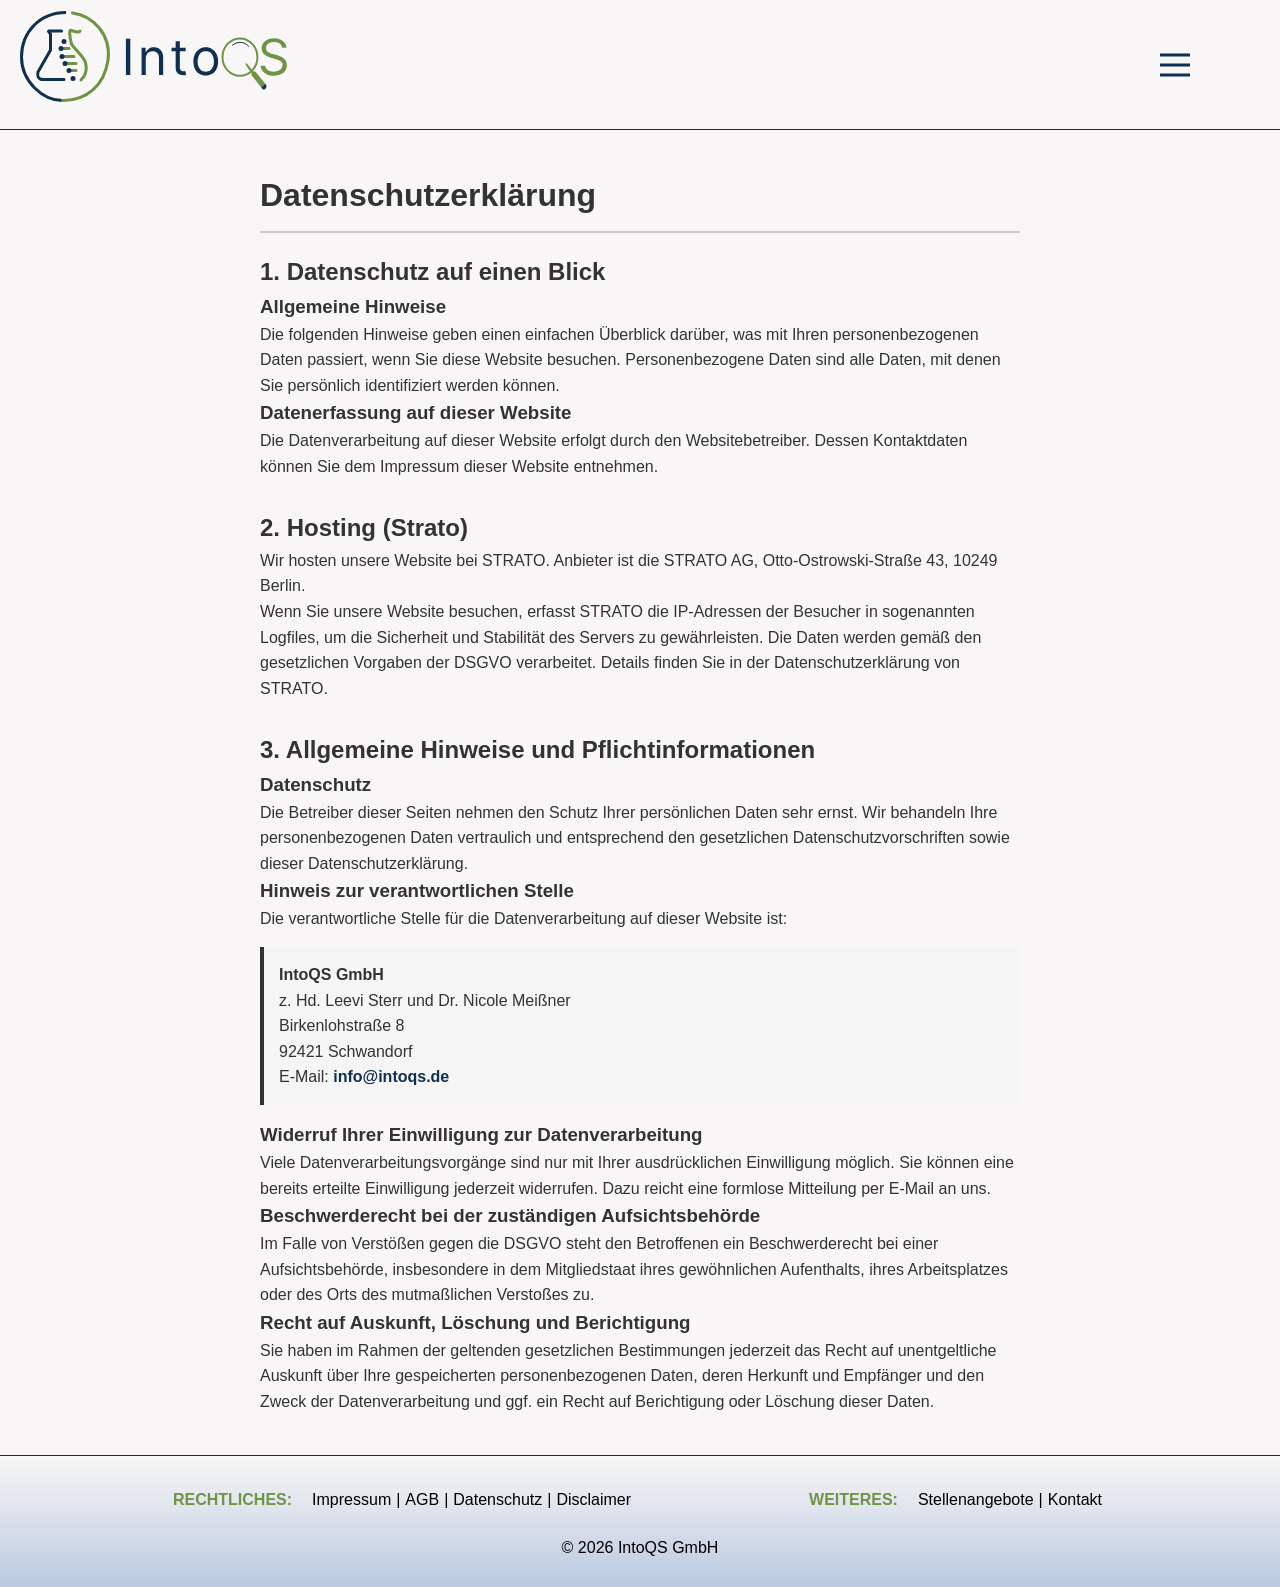
<file: Underpages/Datenschutz.html>
<!DOCTYPE html>
<html lang="de">
<head>
    <meta charset="UTF-8">
    <meta name="viewport" content="width=device-width, initial-scale=1.0">
    <link rel="stylesheet" href="style.css">
    <script type="module" src="script.js"></script>
    <link rel="icon" href="../src/IntoQSFavicon.svg">
    <title>IntoQS GmbH</title>
</head>
<body id="body">
<header style="border-bottom: 1px solid var(--blue)">
    <a href="../index.html"><img src="../src/IntoQSFullIcon.svg" alt=""></a>
    <div id="hamburgerContainer">
        <div id="hamburger"></div>
    </div>
</header>
<div id="menuContainer">
    <ul>
        <li><a class="menuLink" href="Kontakt.html">Kontakt</a></li>
        <!-- <li><a class="menuLink" href="News.html">News</a></li> -->
        <li><a class="menuLink" href="Stellenangebote.html">Stellenangebote</a></li>
        <!-- <li><a class="menuLink" href="Downloads.html">Downloads</a></li> -->
        <li><a class="menuLink" href="Impressum.html">Impressum</a></li>
        <li><a class="menuLink" href="AGB.html">AGB</a></li>
        <li><a class="menuLink" href="Datenschutz.html">Datenschutz</a></li>
        <li><a class="menuLink" href="Disclaimer.html">Disclaimer</a></li>
    </ul>
</div>
<main>
    <article style="max-width: 800px; margin: 40px auto; padding: 0 20px; font-family: sans-serif; line-height: 1.6; color: #333;">
        <h1 style="font-size: 2rem; border-bottom: 2px solid #ccc; padding-bottom: 10px; margin-bottom: 20px;">Datenschutzerklärung</h1>
        <section style="margin-bottom: 30px;">
            <h2>1. Datenschutz auf einen Blick</h2>
            <h3>Allgemeine Hinweise</h3>
            <p>Die folgenden Hinweise geben einen einfachen Überblick darüber, was mit Ihren personenbezogenen Daten passiert, wenn Sie diese Website besuchen. Personenbezogene Daten sind alle Daten, mit denen Sie persönlich identifiziert werden können.</p>
            <h3>Datenerfassung auf dieser Website</h3>
            <p>Die Datenverarbeitung auf dieser Website erfolgt durch den Websitebetreiber. Dessen Kontaktdaten können Sie dem Impressum dieser Website entnehmen.</p>
        </section>
        <section style="margin-bottom: 30px;">
            <h2>2. Hosting (Strato)</h2>
            <p>Wir hosten unsere Website bei STRATO. Anbieter ist die STRATO AG, Otto-Ostrowski-Straße 43, 10249 Berlin.</p>
            <p>Wenn Sie unsere Website besuchen, erfasst STRATO die IP-Adressen der Besucher in sogenannten Logfiles, um die Sicherheit und Stabilität des Servers zu gewährleisten. Die Daten werden gemäß den gesetzlichen Vorgaben der DSGVO verarbeitet. Details finden Sie in der Datenschutzerklärung von STRATO.</p>
        </section>
        <section style="margin-bottom: 30px;">
            <h2>3. Allgemeine Hinweise und Pflichtinformationen</h2>
            <h3>Datenschutz</h3>
            <p>Die Betreiber dieser Seiten nehmen den Schutz Ihrer persönlichen Daten sehr ernst. Wir behandeln Ihre personenbezogenen Daten vertraulich und entsprechend den gesetzlichen Datenschutzvorschriften sowie dieser Datenschutzerklärung.</p>
            <h3>Hinweis zur verantwortlichen Stelle</h3>
            <p>Die verantwortliche Stelle für die Datenverarbeitung auf dieser Website ist:</p>
            <div style="background: #f5f5f5; padding: 15px; border-left: 4px solid #333; margin: 15px 0;">
                <strong>IntoQS GmbH</strong><br>
                z. Hd. Leevi Sterr und Dr. Nicole Meißner<br>
                Birkenlohstraße 8<br>
                92421 Schwandorf<br>
                E-Mail: <a href="mailto:info@intoqs.de" style="color: var(--blue, #0f3051); text-decoration: none; font-weight: bold; user-select: all;">info@intoqs.de</a>
            </div>
            <h3>Widerruf Ihrer Einwilligung zur Datenverarbeitung</h3>
            <p>Viele Datenverarbeitungsvorgänge sind nur mit Ihrer ausdrücklichen Einwilligung möglich. Sie können eine bereits erteilte Einwilligung jederzeit widerrufen. Dazu reicht eine formlose Mitteilung per E-Mail an uns.</p>
            <h3>Beschwerderecht bei der zuständigen Aufsichtsbehörde</h3>
            <p>Im Falle von Verstößen gegen die DSGVO steht den Betroffenen ein Beschwerderecht bei einer Aufsichtsbehörde, insbesondere in dem Mitgliedstaat ihres gewöhnlichen Aufenthalts, ihres Arbeitsplatzes oder des Orts des mutmaßlichen Verstoßes zu.</p>
            <h3>Recht auf Auskunft, Löschung und Berichtigung</h3>
            <p>Sie haben im Rahmen der geltenden gesetzlichen Bestimmungen jederzeit das Recht auf unentgeltliche Auskunft über Ihre gespeicherten personenbezogenen Daten, deren Herkunft und Empfänger und den Zweck der Datenverarbeitung und ggf. ein Recht auf Berichtigung oder Löschung dieser Daten.</p>
        </section>
    </article>
</main>
<footer>
    <div class="footer-section">
        <span class="footer-heading">RECHTLICHES:</span>
        <ul>
            <li><a href="Impressum.html">Impressum</a></li>
            <li><a href="AGB.html">AGB</a></li>
            <li><a href="Datenschutz.html">Datenschutz</a></li>
            <li><a href="Disclaimer.html">Disclaimer</a></li>
        </ul>
    </div>
    <div class="footer-section">
        <span class="footer-heading">WEITERES:</span>
        <ul>
            <!-- <li><a href="News.html">News</a></li> -->
            <li><a href="Stellenangebote.html">Stellenangebote</a></li>
            <li><a href="Kontakt.html">Kontakt</a></li>
            <!-- <li><a href="Downloads.html">Downloads</a></li> -->
        </ul>
    </div>
    <div class="copyright">
        &copy; 2026 IntoQS GmbH
    </div>
</footer>
</body>
</html>
</file>
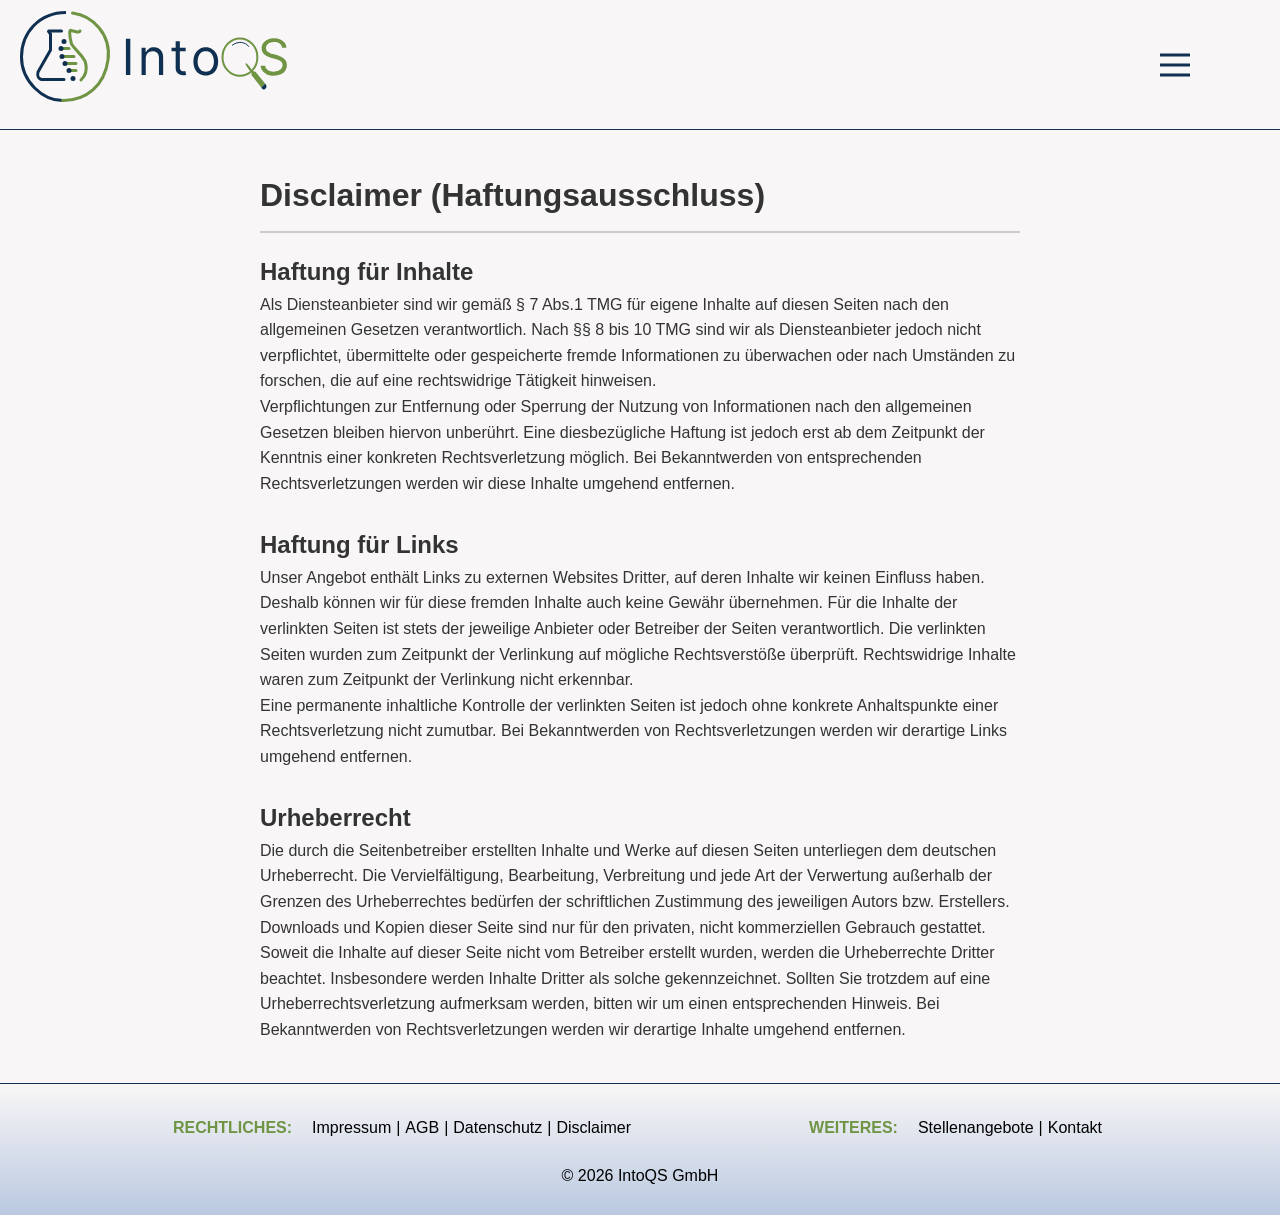
<file: Underpages/Disclaimer.html>
<!DOCTYPE html>
<html lang="en">
<head>
    <meta charset="UTF-8">
    <meta name="viewport" content="width=device-width, initial-scale=1.0">
    <link rel="stylesheet" href="style.css">
    <script type="module" src="script.js"></script>
    <link rel="icon" href="../src/IntoQSFavicon.svg">
    <title>IntoQS GmbH</title>
</head>
<body id="body">
<header style="border-bottom: 1px solid var(--blue)">
    <a href="../index.html"><img src="../src/IntoQSFullIcon.svg" alt=""></a>
    <div id="hamburgerContainer">
        <div id="hamburger"></div>
    </div>
</header>
<div id="menuContainer">
    <ul>
        <li><a class="menuLink" href="Kontakt.html">Kontakt</a></li>
        <!-- <li><a class="menuLink" href="News.html">News</a></li> -->
        <li><a class="menuLink" href="Stellenangebote.html">Stellenangebote</a></li>
        <!-- <li><a class="menuLink" href="Downloads.html">Downloads</a></li> -->
        <li><a class="menuLink" href="Impressum.html">Impressum</a></li>
        <li><a class="menuLink" href="AGB.html">AGB</a></li>
        <li><a class="menuLink" href="Datenschutz.html">Datenschutz</a></li>
        <li><a class="menuLink" href="Disclaimer.html">Disclaimer</a></li>
    </ul>
</div>
<main>
    <article style="max-width: 800px; margin: 40px auto; padding: 0 20px; font-family: sans-serif; line-height: 1.6; color: #333;">
        <h1 style="font-size: 2rem; border-bottom: 2px solid #ccc; padding-bottom: 10px; margin-bottom: 20px;">Disclaimer (Haftungsausschluss)</h1>
        <section style="margin-bottom: 30px;">
            <h2>Haftung für Inhalte</h2>
            <p>Als Diensteanbieter sind wir gemäß § 7 Abs.1 TMG für eigene Inhalte auf diesen Seiten nach den allgemeinen Gesetzen verantwortlich. Nach §§ 8 bis 10 TMG sind wir als Diensteanbieter jedoch nicht verpflichtet, übermittelte oder gespeicherte fremde Informationen zu überwachen oder nach Umständen zu forschen, die auf eine rechtswidrige Tätigkeit hinweisen.</p>
            <p>Verpflichtungen zur Entfernung oder Sperrung der Nutzung von Informationen nach den allgemeinen Gesetzen bleiben hiervon unberührt. Eine diesbezügliche Haftung ist jedoch erst ab dem Zeitpunkt der Kenntnis einer konkreten Rechtsverletzung möglich. Bei Bekanntwerden von entsprechenden Rechtsverletzungen werden wir diese Inhalte umgehend entfernen.</p>
        </section>
        <section style="margin-bottom: 30px;">
            <h2>Haftung für Links</h2>
            <p>Unser Angebot enthält Links zu externen Websites Dritter, auf deren Inhalte wir keinen Einfluss haben. Deshalb können wir für diese fremden Inhalte auch keine Gewähr übernehmen. Für die Inhalte der verlinkten Seiten ist stets der jeweilige Anbieter oder Betreiber der Seiten verantwortlich. Die verlinkten Seiten wurden zum Zeitpunkt der Verlinkung auf mögliche Rechtsverstöße überprüft. Rechtswidrige Inhalte waren zum Zeitpunkt der Verlinkung nicht erkennbar.</p>
            <p>Eine permanente inhaltliche Kontrolle der verlinkten Seiten ist jedoch ohne konkrete Anhaltspunkte einer Rechtsverletzung nicht zumutbar. Bei Bekanntwerden von Rechtsverletzungen werden wir derartige Links umgehend entfernen.</p>
        </section>
        <section style="margin-bottom: 30px;">
            <h2>Urheberrecht</h2>
            <p>Die durch die Seitenbetreiber erstellten Inhalte und Werke auf diesen Seiten unterliegen dem deutschen Urheberrecht. Die Vervielfältigung, Bearbeitung, Verbreitung und jede Art der Verwertung außerhalb der Grenzen des Urheberrechtes bedürfen der schriftlichen Zustimmung des jeweiligen Autors bzw. Erstellers. Downloads und Kopien dieser Seite sind nur für den privaten, nicht kommerziellen Gebrauch gestattet.</p>
            <p>Soweit die Inhalte auf dieser Seite nicht vom Betreiber erstellt wurden, werden die Urheberrechte Dritter beachtet. Insbesondere werden Inhalte Dritter als solche gekennzeichnet. Sollten Sie trotzdem auf eine Urheberrechtsverletzung aufmerksam werden, bitten wir um einen entsprechenden Hinweis. Bei Bekanntwerden von Rechtsverletzungen werden wir derartige Inhalte umgehend entfernen.</p>
        </section>
    </article>
</main>
<footer>
    <div class="footer-section">
        <span class="footer-heading">RECHTLICHES:</span>
        <ul>
            <li><a href="Impressum.html">Impressum</a></li>
            <li><a href="AGB.html">AGB</a></li>
            <li><a href="Datenschutz.html">Datenschutz</a></li>
            <li><a href="Disclaimer.html">Disclaimer</a></li>
        </ul>
    </div>
    <div class="footer-section">
        <span class="footer-heading">WEITERES:</span>
        <ul>
            <!-- <li><a href="News.html">News</a></li> -->
            <li><a href="Stellenangebote.html">Stellenangebote</a></li>
            <li><a href="Kontakt.html">Kontakt</a></li>
            <!-- <li><a href="Downloads.html">Downloads</a></li> -->
        </ul>
    </div>
    <div class="copyright">
        &copy; 2026 IntoQS GmbH
    </div>
</footer>
</body>
</html>
</file>
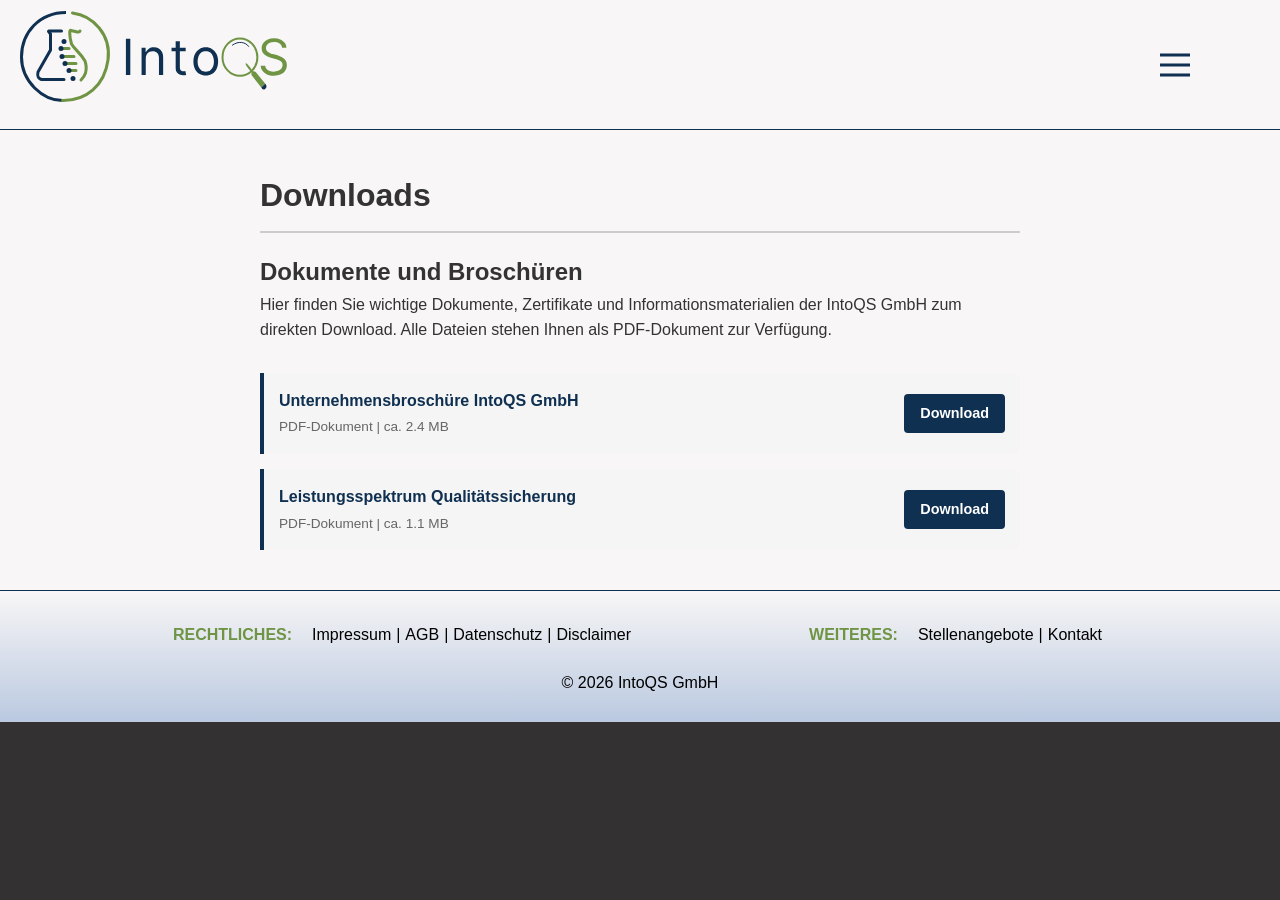
<file: Underpages/Downloads.html>
<!DOCTYPE html>
<html lang="de">
<head>
    <meta charset="UTF-8">
    <meta name="viewport" content="width=device-width, initial-scale=1.0">
    <link rel="stylesheet" href="style.css">
    <script type="module" src="script.js"></script>
    <link rel="icon" href="../src/IntoQSFavicon.svg">
    <title>IntoQS GmbH</title>
</head>
<body id="body">
<header style="border-bottom: 1px solid var(--blue)">
    <a href="../index.html"><img src="../src/IntoQSFullIcon.svg" alt=""></a>
    <div id="hamburgerContainer">
        <div id="hamburger"></div>
    </div>
</header>
<div id="menuContainer">
    <ul>
        <li><a class="menuLink" href="Kontakt.html">Kontakt</a></li>
        <!-- <li><a class="menuLink" href="News.html">News</a></li> -->
        <li><a class="menuLink" href="Stellenangebote.html">Stellenangebote</a></li>
        <!-- <li><a class="menuLink" href="Downloads.html">Downloads</a></li> -->
        <li><a class="menuLink" href="Impressum.html">Impressum</a></li>
        <li><a class="menuLink" href="AGB.html">AGB</a></li>
        <li><a class="menuLink" href="Datenschutz.html">Datenschutz</a></li>
        <li><a class="menuLink" href="Disclaimer.html">Disclaimer</a></li>
    </ul>
</div>
<main>
    <article style="max-width: 800px; margin: 40px auto; padding: 0 20px; font-family: sans-serif; line-height: 1.6; color: #333;">
        <h1 style="font-size: 2rem; border-bottom: 2px solid #ccc; padding-bottom: 10px; margin-bottom: 20px;">Downloads</h1>
        <section style="margin-bottom: 30px;">
            <h2>Dokumente und Broschüren</h2>
            <p>Hier finden Sie wichtige Dokumente, Zertifikate und Informationsmaterialien der IntoQS GmbH zum direkten Download. Alle Dateien stehen Ihnen als PDF-Dokument zur Verfügung.</p>
        </section>
        <section style="margin-bottom: 40px;">
            <div style="display: flex; flex-direction: column; gap: 15px;">
                <div style="background: #f5f5f5; padding: 15px; border-left: 4px solid var(--blue, #0f3051); border-radius: 0 8px 8px 0; display: flex; justify-content: space-between; align-items: center; flex-wrap: wrap; gap: 10px;">
                    <div>
                        <strong style="display: block; color: var(--blue, #0f3051);">Unternehmensbroschüre IntoQS GmbH</strong>
                        <span style="font-size: 0.85rem; color: #666;">PDF-Dokument | ca. 2.4 MB</span>
                    </div>
                    <a href="../src/downloads/IntoQS_Unternehmensbroschuere.pdf" download style="background-color: var(--blue, #0f3051); color: #fff; text-decoration: none; padding: 8px 16px; border-radius: 4px; font-size: 0.9rem; font-weight: bold; transition: opacity 0.2s;">Download</a>
                </div>
                <div style="background: #f5f5f5; padding: 15px; border-left: 4px solid var(--blue, #0f3051); border-radius: 0 8px 8px 0; display: flex; justify-content: space-between; align-items: center; flex-wrap: wrap; gap: 10px;">
                    <div>
                        <strong style="display: block; color: var(--blue, #0f3051);">Leistungsspektrum Qualitätssicherung</strong>
                        <span style="font-size: 0.85rem; color: #666;">PDF-Dokument | ca. 1.1 MB</span>
                    </div>
                    <a href="../src/downloads/IntoQS_Leistungsspektrum.pdf" download style="background-color: var(--blue, #0f3051); color: #fff; text-decoration: none; padding: 8px 16px; border-radius: 4px; font-size: 0.9rem; font-weight: bold; transition: opacity 0.2s;">Download</a>
                </div>
            </div>
        </section>
    </article>
</main>
<footer>
    <div class="footer-section">
        <span class="footer-heading">RECHTLICHES:</span>
        <ul>
            <li><a href="Impressum.html">Impressum</a></li>
            <li><a href="AGB.html">AGB</a></li>
            <li><a href="Datenschutz.html">Datenschutz</a></li>
            <li><a href="Disclaimer.html">Disclaimer</a></li>
        </ul>
    </div>
    <div class="footer-section">
        <span class="footer-heading">WEITERES:</span>
        <ul>
            <!-- <li><a href="News.html">News</a></li> -->
            <li><a href="Stellenangebote.html">Stellenangebote</a></li>
            <li><a href="Kontakt.html">Kontakt</a></li>
            <!-- <li><a href="Downloads.html">Downloads</a></li> -->
        </ul>
    </div>
    <div class="copyright">
        &copy; 2026 IntoQS GmbH
    </div>
</footer>
</body>
</html>
</file>
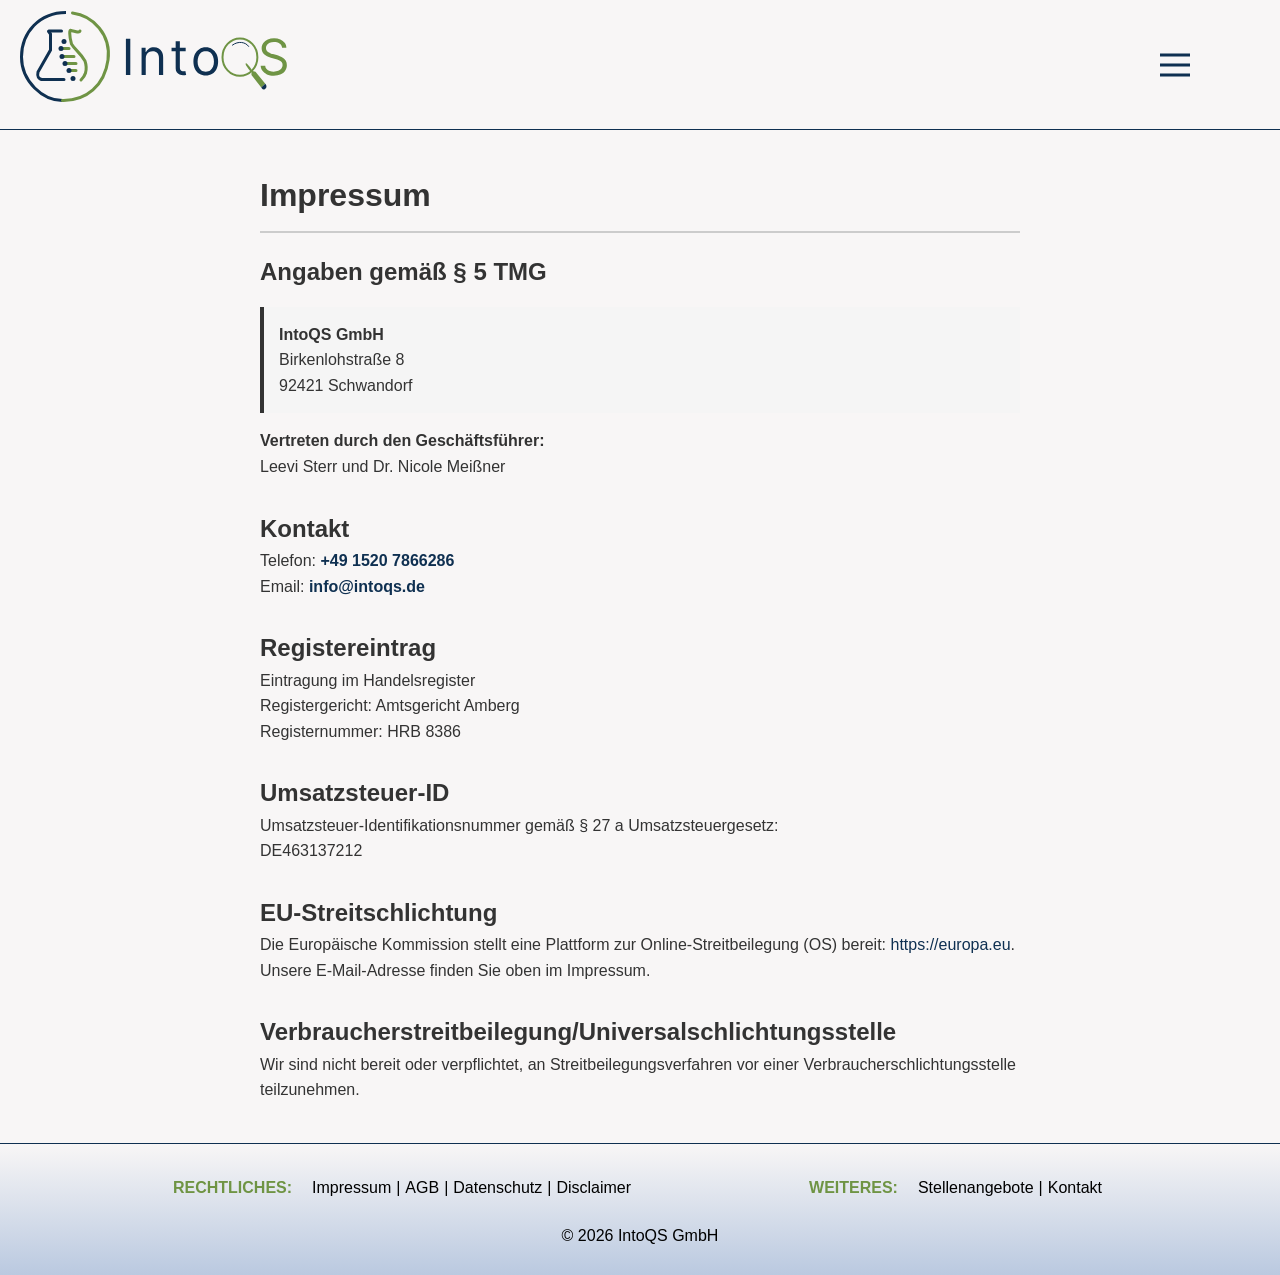
<file: Underpages/Impressum.html>
<!DOCTYPE html>
<html lang="de">
<head>
    <meta charset="UTF-8">
    <meta name="viewport" content="width=device-width, initial-scale=1.0">
    <link rel="stylesheet" href="style.css">
    <script type="module" src="script.js"></script>
    <link rel="icon" href="../src/IntoQSFavicon.svg">
    <title>IntoQS GmbH</title>
</head>
<body id="body">
<header style="border-bottom: 1px solid var(--blue)">
    <a href="../index.html"><img src="../src/IntoQSFullIcon.svg" alt=""></a>
    <div id="hamburgerContainer">
        <div id="hamburger"></div>
    </div>
</header>
<div id="menuContainer">
    <ul>
        <li><a class="menuLink" href="Kontakt.html">Kontakt</a></li>
        <!-- <li><a class="menuLink" href="News.html">News</a></li> -->
        <li><a class="menuLink" href="Stellenangebote.html">Stellenangebote</a></li>
        <!-- <li><a class="menuLink" href="Downloads.html">Downloads</a></li> -->
        <li><a class="menuLink" href="Impressum.html">Impressum</a></li>
        <li><a class="menuLink" href="AGB.html">AGB</a></li>
        <li><a class="menuLink" href="Datenschutz.html">Datenschutz</a></li>
        <li><a class="menuLink" href="Disclaimer.html">Disclaimer</a></li>
    </ul>
</div>
<main>
    <article style="max-width: 800px; margin: 40px auto; padding: 0 20px; font-family: sans-serif; line-height: 1.6; color: #333;">
        <h1 style="font-size: 2rem; border-bottom: 2px solid #ccc; padding-bottom: 10px; margin-bottom: 20px;">Impressum</h1>
        <section style="margin-bottom: 30px;">
            <h2>Angaben gemäß § 5 TMG</h2>
            <div style="background: #f5f5f5; padding: 15px; border-left: 4px solid #333; margin: 15px 0;">
                <strong>IntoQS GmbH</strong><br>
                Birkenlohstraße 8<br>
                92421 Schwandorf
            </div>
            <p><strong>Vertreten durch den Geschäftsführer:</strong><br>
            Leevi Sterr und Dr. Nicole Meißner</p>
        </section>
        <section style="margin-bottom: 30px;">
            <h2>Kontakt</h2>
            <p>Telefon: <a href="tel:+4915207866286" style="color: var(--blue, #0f3051); text-decoration: none; font-weight: bold; user-select: all;">+49 1520 7866286</a><br>
                Email: <a href="mailto:info@intoqs.de" style="color: var(--blue, #0f3051); text-decoration: none; font-weight: bold; user-select: all;">info@intoqs.de</a>
            </p>
        </section>
        <section style="margin-bottom: 30px;">
            <h2>Registereintrag</h2>
            <p>Eintragung im Handelsregister<br>
            Registergericht: Amtsgericht Amberg<br>
            Registernummer: HRB 8386 </p>
        </section>
        <section style="margin-bottom: 30px;">
            <h2>Umsatzsteuer-ID</h2>
            <p>Umsatzsteuer-Identifikationsnummer gemäß § 27 a Umsatzsteuergesetz:<br>
            DE463137212</p>
        </section>
        <section style="margin-bottom: 30px;">
            <h2>EU-Streitschlichtung</h2>
            <p>Die Europäische Kommission stellt eine Plattform zur Online-Streitbeilegung (OS) bereit: <a href="https://europa.eu" target="_blank" rel="noopener" style="color: var(--blue, #007bff); text-decoration: none;">https://europa.eu</a>.<br>
            Unsere E-Mail-Adresse finden Sie oben im Impressum.</p>
        </section>
        <section style="margin-bottom: 30px;">
            <h2>Verbraucher­streit­beilegung/Universalschlichtungs­stelle</h2>
            <p>Wir sind nicht bereit oder verpflichtet, an Streitbeilegungsverfahren vor einer Verbraucherschlichtungsstelle teilzunehmen.</p>
        </section>
    </article>
</main>
<footer>
    <div class="footer-section">
        <span class="footer-heading">RECHTLICHES:</span>
        <ul>
            <li><a href="Impressum.html">Impressum</a></li>
            <li><a href="AGB.html">AGB</a></li>
            <li><a href="Datenschutz.html">Datenschutz</a></li>
            <li><a href="Disclaimer.html">Disclaimer</a></li>
        </ul>
    </div>
    <div class="footer-section">
        <span class="footer-heading">WEITERES:</span>
        <ul>
            <!-- <li><a href="News.html">News</a></li> -->
            <li><a href="Stellenangebote.html">Stellenangebote</a></li>
            <li><a href="Kontakt.html">Kontakt</a></li>
            <!-- <li><a href="Downloads.html">Downloads</a></li> -->
        </ul>
    </div>
    <div class="copyright">
        &copy; 2026 IntoQS GmbH
    </div>
</footer>
</body>
</html>
</file>
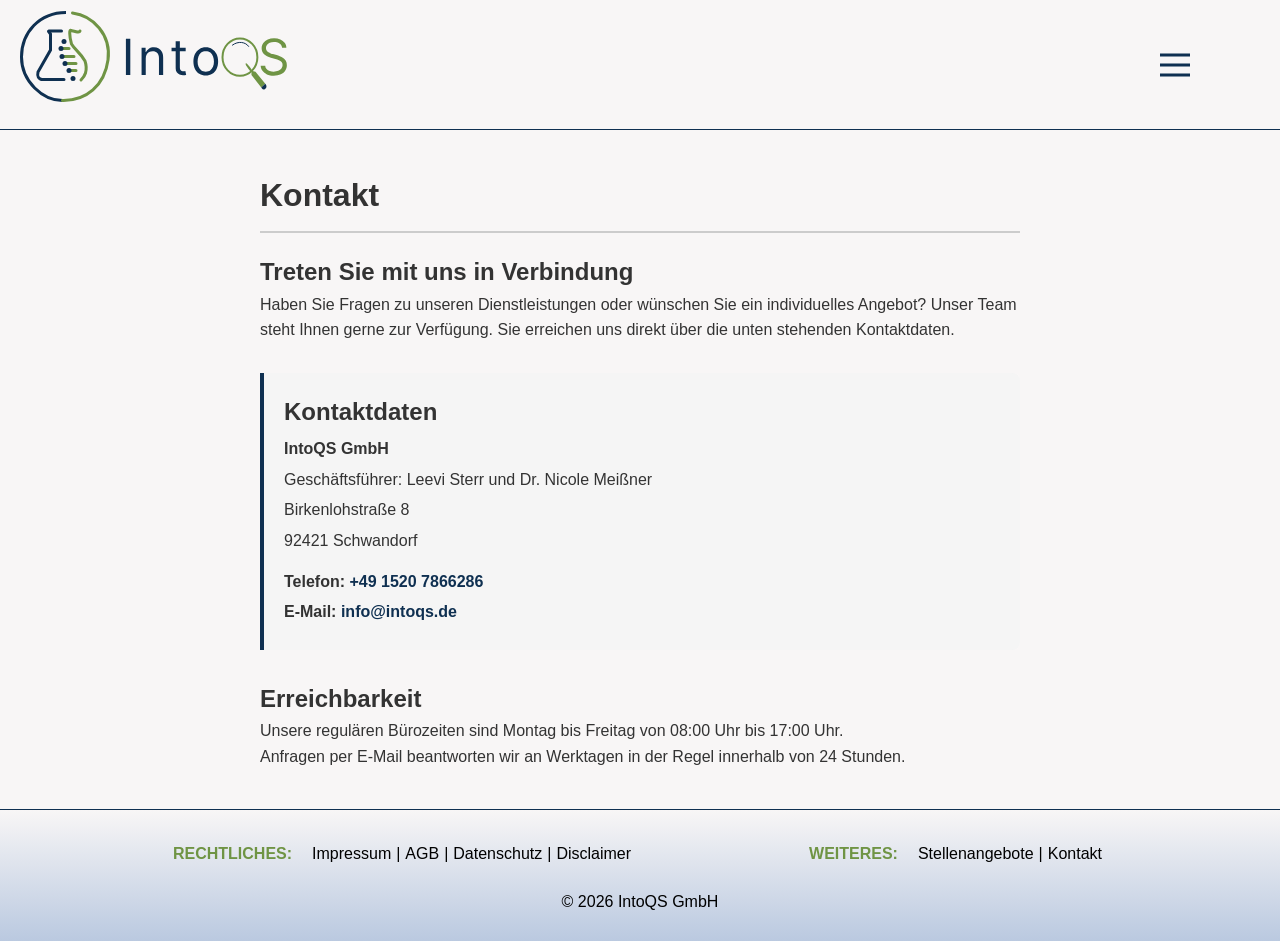
<file: Underpages/Kontakt.html>
<!DOCTYPE html>
<html lang="de">
<head>
    <meta charset="UTF-8">
    <meta name="viewport" content="width=device-width, initial-scale=1.0">
    <link rel="stylesheet" href="style.css">
    <script type="module" src="script.js"></script>
    <link rel="icon" href="../src/IntoQSFavicon.svg">
    <title>IntoQS GmbH</title>
</head>
<body id="body">
<header style="border-bottom: 1px solid var(--blue)">
    <a href="../index.html"><img src="../src/IntoQSFullIcon.svg" alt=""></a>
    <div id="hamburgerContainer">
        <div id="hamburger"></div>
    </div>
</header>
<div id="menuContainer">
    <ul>
        <li><a class="menuLink" href="Kontakt.html">Kontakt</a></li>
        <!-- <li><a class="menuLink" href="News.html">News</a></li> -->
        <li><a class="menuLink" href="Stellenangebote.html">Stellenangebote</a></li>
        <!-- <li><a class="menuLink" href="Downloads.html">Downloads</a></li> -->
        <li><a class="menuLink" href="Impressum.html">Impressum</a></li>
        <li><a class="menuLink" href="AGB.html">AGB</a></li>
        <li><a class="menuLink" href="Datenschutz.html">Datenschutz</a></li>
        <li><a class="menuLink" href="Disclaimer.html">Disclaimer</a></li>
    </ul>
</div>
<main>
    <article style="max-width: 800px; margin: 40px auto; padding: 0 20px; font-family: sans-serif; line-height: 1.6; color: #333;">
        <h1 style="font-size: 2rem; border-bottom: 2px solid #ccc; padding-bottom: 10px; margin-bottom: 20px;">Kontakt</h1>
        <section style="margin-bottom: 30px;">
            <h2>Treten Sie mit uns in Verbindung</h2>
            <p>Haben Sie Fragen zu unseren Dienstleistungen oder wünschen Sie ein individuelles Angebot? Unser Team steht Ihnen gerne zur Verfügung. Sie erreichen uns direkt über die unten stehenden Kontaktdaten.</p>
        </section>
        <section style="margin-bottom: 30px; background: #f5f5f5; padding: 20px; border-left: 4px solid var(--blue, #0f3051); border-radius: 0 8px 8px 0;">
            <h2 style="margin-top: 0;">Kontaktdaten</h2>
            <p style="margin: 5px 0;"><strong>IntoQS GmbH</strong></p>
            <p style="margin: 5px 0;">Geschäftsführer: Leevi Sterr und Dr. Nicole Meißner</p>
            <p style="margin: 5px 0;">Birkenlohstraße 8<br></p>
            <p style="margin: 5px 0;">92421 Schwandorf</p>
            <p style="margin: 15px 0 5px 0; user-select: all;"><strong>Telefon:</strong> <a href="tel:+4915207866286" style="color: var(--blue, #0f3051); text-decoration: none; font-weight: bold; user-select: all;">+49 1520 7866286</a></p>
            <p style="margin: 5px 0;"><strong>E-Mail:</strong> <a href="mailto:info@intoqs.de" style="color: var(--blue, #0f3051); text-decoration: none; font-weight: bold; user-select: all;">info@intoqs.de</a></p>
        </section>
        <section style="margin-bottom: 30px;">
            <h2>Erreichbarkeit</h2>
            <p>Unsere regulären Bürozeiten sind Montag bis Freitag von 08:00 Uhr bis 17:00 Uhr.<br>
            Anfragen per E-Mail beantworten wir an Werktagen in der Regel innerhalb von 24 Stunden.</p>
        </section>
    </article>
</main>
<footer>
    <div class="footer-section">
        <span class="footer-heading">RECHTLICHES:</span>
        <ul>
            <li><a href="Impressum.html">Impressum</a></li>
            <li><a href="AGB.html">AGB</a></li>
            <li><a href="Datenschutz.html">Datenschutz</a></li>
            <li><a href="Disclaimer.html">Disclaimer</a></li>
        </ul>
    </div>
    <div class="footer-section">
        <span class="footer-heading">WEITERES:</span>
        <ul>
            <!-- <li><a href="News.html">News</a></li> -->
            <li><a href="Stellenangebote.html">Stellenangebote</a></li>
            <li><a href="Kontakt.html">Kontakt</a></li>
            <!-- <li><a href="Downloads.html">Downloads</a></li> -->
        </ul>
    </div>
    <div class="copyright">
        &copy; 2026 IntoQS GmbH
    </div>
</footer>
</body>
</html>
</file>
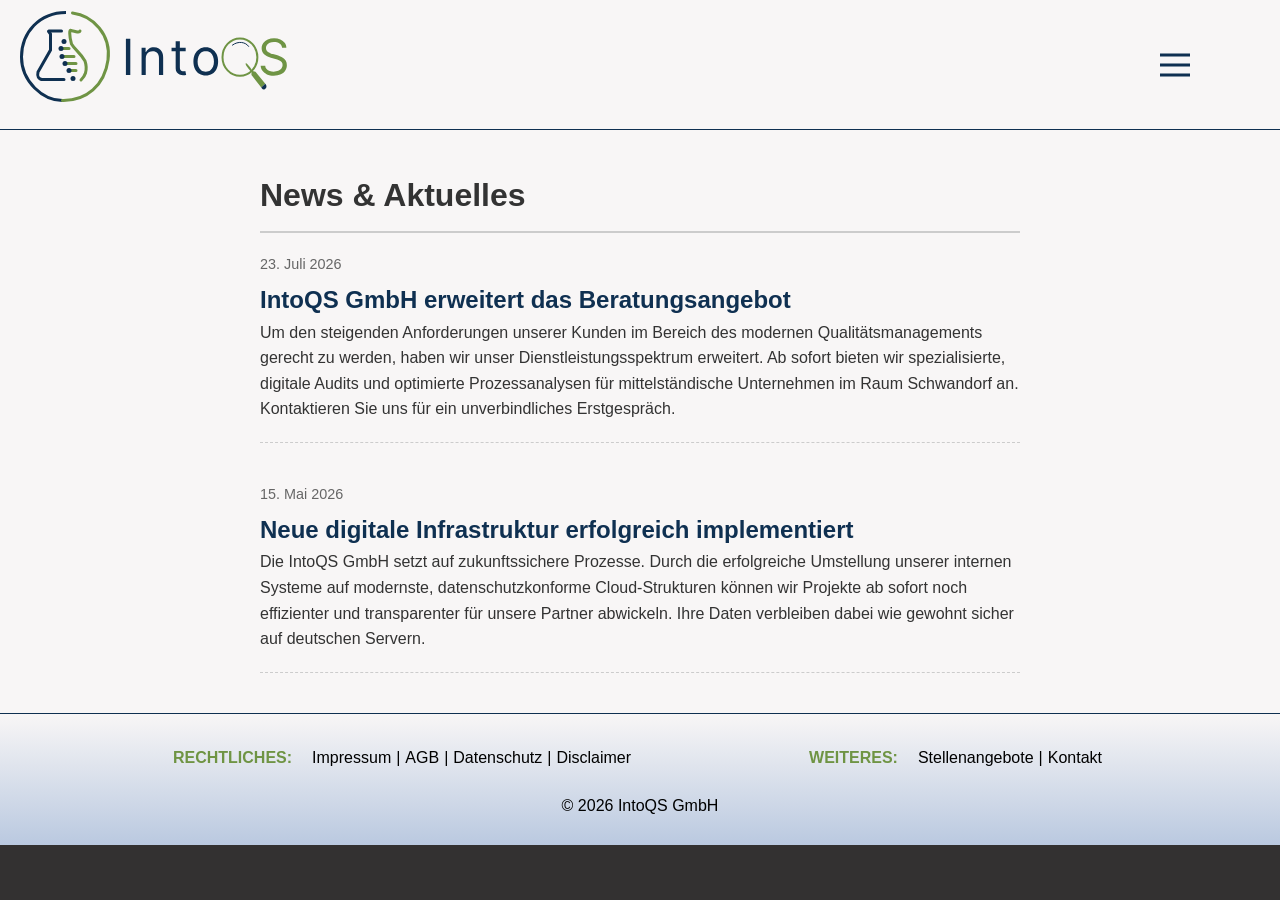
<file: Underpages/News.html>
<!DOCTYPE html>
<html lang="de">
<head>
    <meta charset="UTF-8">
    <meta name="viewport" content="width=device-width, initial-scale=1.0">
    <link rel="stylesheet" href="style.css">
    <script type="module" src="script.js"></script>
    <link rel="icon" href="../src/IntoQSFavicon.svg">
    <title>IntoQS GmbH</title>
</head>
<body id="body">
<header style="border-bottom: 1px solid var(--blue)">
    <a href="../index.html"><img src="../src/IntoQSFullIcon.svg" alt=""></a>
    <div id="hamburgerContainer">
        <div id="hamburger"></div>
    </div>
</header>
<div id="menuContainer">
    <ul>
        <li><a class="menuLink" href="Kontakt.html">Kontakt</a></li>
        <!-- <li><a class="menuLink" href="News.html">News</a></li> -->
        <li><a class="menuLink" href="Stellenangebote.html">Stellenangebote</a></li>
        <!-- <li><a class="menuLink" href="Downloads.html">Downloads</a></li> -->
        <li><a class="menuLink" href="Impressum.html">Impressum</a></li>
        <li><a class="menuLink" href="AGB.html">AGB</a></li>
        <li><a class="menuLink" href="Datenschutz.html">Datenschutz</a></li>
        <li><a class="menuLink" href="Disclaimer.html">Disclaimer</a></li>
    </ul>
</div>
<main>
    <article style="max-width: 800px; margin: 40px auto; padding: 0 20px; font-family: sans-serif; line-height: 1.6; color: #333;">
        <h1 style="font-size: 2rem; border-bottom: 2px solid #ccc; padding-bottom: 10px; margin-bottom: 20px;">News & Aktuelles</h1>
        <section style="margin-bottom: 40px; border-bottom: 1px dashed #ccc; padding-bottom: 20px;">
            <div style="font-size: 0.9rem; color: #666; margin-bottom: 5px;">23. Juli 2026</div>
            <h2 style="margin-top: 0; color: var(--blue, #0f3051);">IntoQS GmbH erweitert das Beratungsangebot</h2>
            <p>Um den steigenden Anforderungen unserer Kunden im Bereich des modernen Qualitätsmanagements gerecht zu werden, haben wir unser Dienstleistungsspektrum erweitert. Ab sofort bieten wir spezialisierte, digitale Audits und optimierte Prozessanalysen für mittelständische Unternehmen im Raum Schwandorf an. Kontaktieren Sie uns für ein unverbindliches Erstgespräch.</p>
        </section>
        <section style="margin-bottom: 40px; border-bottom: 1px dashed #ccc; padding-bottom: 20px;">
            <div style="font-size: 0.9rem; color: #666; margin-bottom: 5px;">15. Mai 2026</div>
            <h2 style="margin-top: 0; color: var(--blue, #0f3051);">Neue digitale Infrastruktur erfolgreich implementiert</h2>
            <p>Die IntoQS GmbH setzt auf zukunftssichere Prozesse. Durch die erfolgreiche Umstellung unserer internen Systeme auf modernste, datenschutzkonforme Cloud-Strukturen können wir Projekte ab sofort noch effizienter und transparenter für unsere Partner abwickeln. Ihre Daten verbleiben dabei wie gewohnt sicher auf deutschen Servern.</p>
        </section>
    </article>
</main>
<footer>
    <div class="footer-section">
        <span class="footer-heading">RECHTLICHES:</span>
        <ul>
            <li><a href="Impressum.html">Impressum</a></li>
            <li><a href="AGB.html">AGB</a></li>
            <li><a href="Datenschutz.html">Datenschutz</a></li>
            <li><a href="Disclaimer.html">Disclaimer</a></li>
        </ul>
    </div>
    <div class="footer-section">
        <span class="footer-heading">WEITERES:</span>
        <ul>
            <!-- <li><a href="News.html">News</a></li> -->
            <li><a href="Stellenangebote.html">Stellenangebote</a></li>
            <li><a href="Kontakt.html">Kontakt</a></li>
            <!-- <li><a href="Downloads.html">Downloads</a></li> -->
        </ul>
    </div>
    <div class="copyright">
        &copy; 2026 IntoQS GmbH
    </div>
</footer>
</body>
</html>
</file>
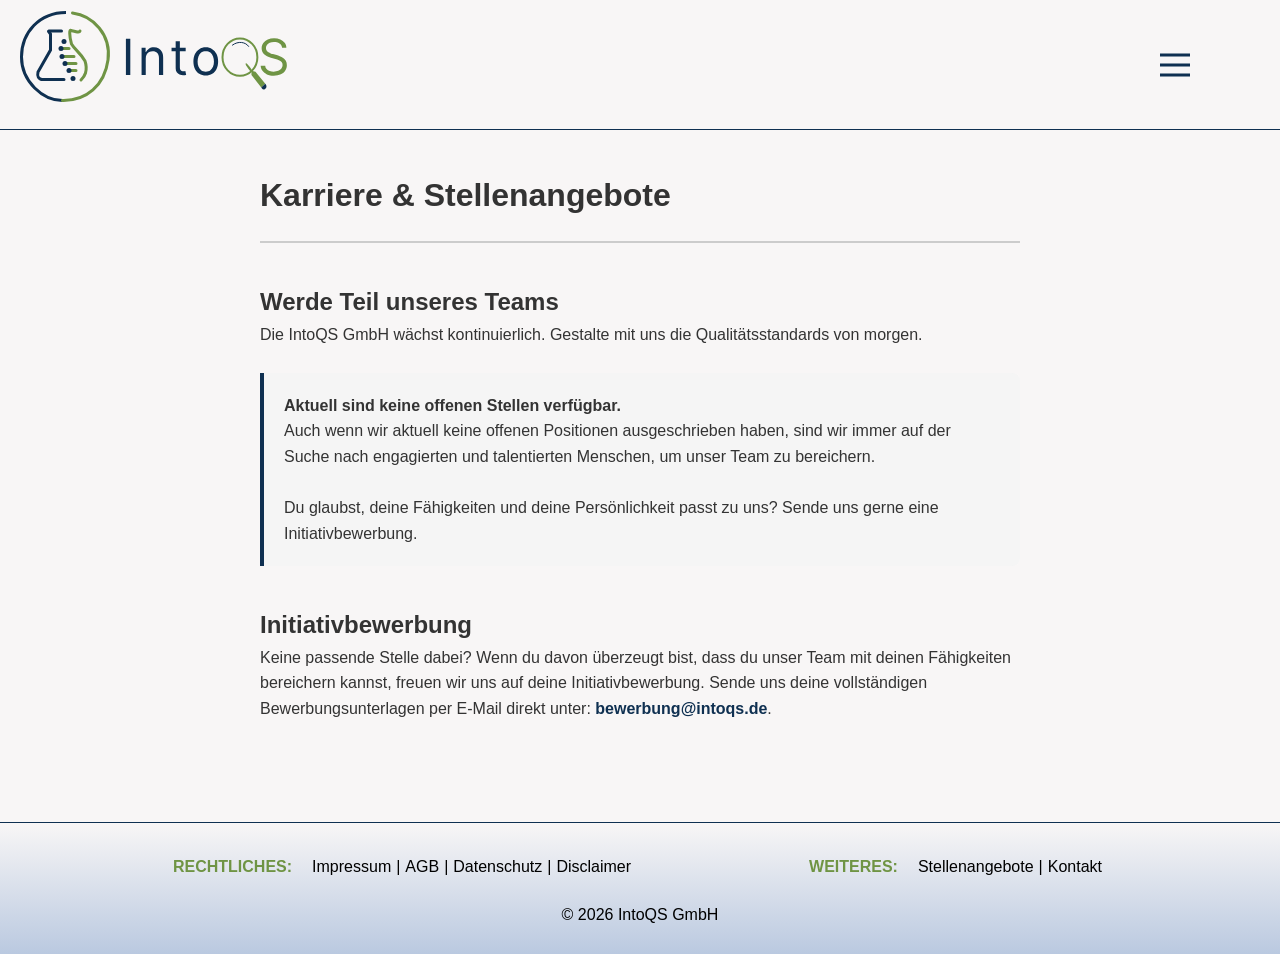
<file: Underpages/Stellenangebote.html>
<!DOCTYPE html>
<html lang="de">
<head>
    <meta charset="UTF-8">
    <meta name="viewport" content="width=device-width, initial-scale=1.0">
    <link rel="stylesheet" href="style.css">
    <script type="module" src="script.js"></script>
    <link rel="icon" href="../src/IntoQSFavicon.svg">
    <title>IntoQS GmbH</title>
</head>
<body id="body">
<header style="border-bottom: 1px solid var(--blue)">
    <a href="../index.html"><img src="../src/IntoQSFullIcon.svg" alt=""></a>
    <div id="hamburgerContainer">
        <div id="hamburger"></div>
    </div>
</header>
<div id="menuContainer">
    <ul>
        <li><a class="menuLink" href="Kontakt.html">Kontakt</a></li>
        <!-- <li><a class="menuLink" href="News.html">News</a></li> -->
        <li><a class="menuLink" href="Stellenangebote.html">Stellenangebote</a></li>
        <!-- <li><a class="menuLink" href="Downloads.html">Downloads</a></li> -->
        <li><a class="menuLink" href="Impressum.html">Impressum</a></li>
        <li><a class="menuLink" href="AGB.html">AGB</a></li>
        <li><a class="menuLink" href="Datenschutz.html">Datenschutz</a></li>
        <li><a class="menuLink" href="Disclaimer.html">Disclaimer</a></li>
    </ul>
</div>
<main>
    <article style="max-width: 800px; margin: 40px auto; padding: 0 20px; font-family: sans-serif; line-height: 1.6; color: #333;">
        <h1 style="font-size: 2rem; border-bottom: 2px solid #ccc; padding-bottom: 20px; margin-bottom: 40px;">Karriere & Stellenangebote</h1>
        <section style="margin-bottom: 30px;">
            <h2>Werde Teil unseres Teams</h2>
            <p>
                Die IntoQS GmbH wächst kontinuierlich. Gestalte mit uns die Qualitätsstandards von morgen.</p>
            <br>
            <section style="margin-bottom: 40px; background: #f5f5f5; padding: 20px; border-left: 4px solid var(--blue, #0f3051); border-radius: 0 8px 8px 0;">
                <h4>Aktuell sind keine offenen Stellen verfügbar.</h4>
                <p>
                    Auch wenn wir aktuell keine offenen Positionen ausgeschrieben haben, sind wir immer auf der Suche nach engagierten und talentierten Menschen, um unser Team zu bereichern.
                </p><br>
                <p>
                    Du glaubst, deine Fähigkeiten und deine Persönlichkeit passt zu uns? Sende uns gerne eine Initiativbewerbung.
                </p>
            </section>
        </section>
        <!-- <section style="margin-bottom: 40px; background: #f5f5f5; padding: 20px; border-left: 4px solid var(--blue, #0f3051); border-radius: 0 8px 8px 0;">
            <h2 style="margin-top: 0; color: var(--blue, #0f3051);">Qualitätsmanager / Berater (m/w/d)</h2>
            <p style="margin: 5px 0;"><strong>Anstellungsart:</strong> Vollzeit / Teilzeit</p>
            <p style="margin: 5px 0;"><strong>Standort:</strong> Raum Schwandorf / Homeoffice-Anteil</p>
            <h3 style="margin-top: 15px; margin-bottom: 5px; font-size: 1.1rem;">Ihre Aufgaben:</h3>
            <ul style="padding-left: 20px; margin: 0;">
                <li>Betreuung und Beratung unserer Kunden bei der Optimierung von QS-Prozessen</li>
                <li>Vorbereitung, Durchführung und Nachbereitung von Qualitätsaudits</li>
                <li>Erstellung von Qualitätsdokumentationen und Prozessanalysen</li>
            </ul>
            <h3 style="margin-top: 15px; margin-bottom: 5px; font-size: 1.1rem;">Ihr Profil:</h3>
            <ul style="padding-left: 20px; margin: 0;">
                <li>Erfolgreich abgeschlossenes Studium oder vergleichbare technische Ausbildung</li>
                <li>Fundierte Berufserfahrung im operativen oder strategischen Qualitätsmanagement</li>
                <li>Sicheres Auftreten, Kommunikationsstärke und strukturierte Arbeitsweise</li>
            </ul>
        </section> -->
        <section style="margin-bottom: 100px;">
            <h2>Initiativbewerbung</h2>
            <p>Keine passende Stelle dabei? Wenn du davon überzeugt bist, dass du unser Team mit deinen Fähigkeiten bereichern kannst, freuen wir uns auf deine Initiativbewerbung. Sende uns deine vollständigen Bewerbungsunterlagen per E-Mail direkt unter: <a href="mailto:bewerbung@intoqs.de" style="color: var(--blue, #0f3051); text-decoration: none; font-weight: bold; user-select: all;">bewerbung@intoqs.de</a>.</p>
        </section>
    </article>
</main>
<footer>
    <div class="footer-section">
        <span class="footer-heading">RECHTLICHES:</span>
        <ul>
            <li><a href="Impressum.html">Impressum</a></li>
            <li><a href="AGB.html">AGB</a></li>
            <li><a href="Datenschutz.html">Datenschutz</a></li>
            <li><a href="Disclaimer.html">Disclaimer</a></li>
        </ul>
    </div>
    <div class="footer-section">
        <span class="footer-heading">WEITERES:</span>
        <ul>
            <!-- <li><a href="News.html">News</a></li> -->
            <li><a href="Stellenangebote.html">Stellenangebote</a></li>
            <li><a href="Kontakt.html">Kontakt</a></li>
            <!-- <li><a href="Downloads.html">Downloads</a></li> -->
        </ul>
    </div>
    <div class="copyright">
        &copy; 2026 IntoQS GmbH
    </div>
</footer>
</body>
</html>
</file>
<file: style.css>
*{
    /* border: 1px solid red; */
    padding: 0;
    margin: 0;
    /* word-wrap: break-word; */
    /* hyphens: auto; */
    font-family: 'Gill Sans', 'Gill Sans MT', Calibri, 'Trebuchet MS', sans-serif;
    box-sizing: border-box;
    /* user-select: none; */
}
:root{
    --theme: rgb(186, 201, 224);
    --hover: rgba(255, 255, 255, 0.4);
    --background_outside: rgb(51, 49, 49);
    --background_inside: rgb(248, 246, 246);
    --font_color: rgb(0,0,0);
    --blue: rgb(15,48,81);
    --green: rgb(111, 148, 68);
    --themeGradient: linear-gradient(to top, var(--theme),var(--background_inside));
    --hoverGradient: linear-gradient(to right, var(--theme), var(--background_inside));
}
html{
    display: flex;
    justify-content: center;
    scroll-padding-top: 250px;
    scroll-behavior: smooth;
    box-sizing: border-box;
    min-width: 360px;
    color: var(--font_color);
    background-color: var(--background_outside);
}
body{
    width: 100%;
    background-color: var(--background_inside);
}
header{
    position: sticky;
    display: flex;
    justify-content: space-between;
    align-items: center;
    top: 0;
    height: 130px;
    background-color: var(--background_inside);
    z-index: 20;
}
header a {
    max-width: 50%;
    display: block;
    padding: 20px;
}
header a img {
    width: 100%;
    height: auto;
}
#hamburgerContainer{
    position: relative;
    width: 30px;
    height: 30px;
    padding: 10px;
    margin-right: 7%;
    cursor: pointer;
    z-index: 100;
}
#hamburger {
    position: absolute;
    top: 50%;
    left: 50%;
    width: 30px;
    height: 3px;
    background-color: var(--blue);
    transform: translate(-50%, -50%);
}
#hamburger::before, #hamburger::after {
    content: "";
    position: absolute;
    width: 30px;
    height: 3px;
    background-color: var(--blue);
    transform-origin: center;
    transition: transform 0.3s ease, top 0.3s ease;
}
#hamburger::before { 
    top: -10px; 
}
#hamburger::after { 
    top: 10px; 
}
#hamburger.active {
    background-color: transparent;
}
#hamburger.active::before {
    top: 0;
    transform: rotate(45deg);
}
#hamburger.active::after {
    top: 0;
    transform: rotate(-45deg);
}
#menuContainer {
    position: fixed;
    display: none;
    justify-content: center;
    top: 130px;
    width: 100%;
    height: calc(100% - 130px);
    border-top: 1px solid var(--blue);
    font-size: 25px;   
    background-color: var(--background_inside);
    box-sizing: border-box;
    padding: 0;
    z-index: 100;
}

#menuContainer ul {
    display: flex;
    justify-content: space-around;
    flex-direction: column;
    overflow-y: auto;
    padding: 20px 0;
    max-width: 25%;
    min-width: fit-content;
    width: 100%;
}

#menuContainer li {
    text-align: center;
    box-sizing: border-box;
    list-style: none;
    height: fit-content;
    width: 100%;
    padding: 3px;
    border-radius: 10px;
}
#menuContainer a {
    text-decoration: none;
    width: 100%;
}

#menuContainer li:hover, #menuContainer a:hover {
    background-color: var(--theme);
}
nav{
    position: sticky;
    text-align: center;
    top: 130px;
    max-width: 100%;
    background-image: var(--themeGradient);
    font-size: small;
    z-index: 20;
}
nav ul{
    display: flex;
    justify-content: space-between;
    list-style: none;
    overflow-x: auto;
}
nav li{
    align-content: center;
    width: 100%;
    min-width: calc(100% / 8.2);
    padding-top: 15px;
    padding-bottom: 15px;
    cursor: pointer;
    border-top: 1px solid var(--blue);
    border-bottom: 1px solid var(--blue);
}
nav li:hover{
    background-color: var(--hover);
}
nav a{
    display: inline-block;
    text-decoration: none;
    width: 100%;
    color: var(--font_color);
    border-left: 1px solid var(--blue);
}
nav li:first-child a{
    border: none;
}
a{
    text-decoration: none;
    color: var(--font_color);
}
main{
    display: none;
    min-height: calc(100vh - 130px - 111px - 136px);
    width: 100%;
    position: relative;
}
main div{
    display: flex;
    flex-direction: row;
    flex-wrap: wrap;
    justify-content: center;
    align-content: center;
}
main.active{
    display: grid;
}
section {
    display: flex;
    flex-direction: row;
    box-sizing: border-box;
    cursor: pointer;
}
.popupContent {
    display: none;
    justify-self: center;
    max-width: 1000px;
}
section div.active{
    display: grid;
    grid-template-rows: 250px; 
    grid-template-columns: 1fr;    
    justify-self: start;
    position: fixed;
    align-self: center;
    align-items: start;
    top: 237px;
    left: 0;
    padding: 0;
    margin: 0;
    width: 100%;
    height: calc(100% - 237px);
    background-color: var(--background_inside);
    z-index: 2;
    border-radius: 0;
    /* box-shadow: inset 0px 0px 20px 20px var(--theme); */
    overflow-y: auto;
    cursor: url('https://icons8.com') 12 12, auto;
}
section div.active::after {
    content: "✕";
    position: absolute;
    top: 10%;
    right: 7%;
    font-family: Arial, sans-serif;
    font-size: 40px;
    font-weight: bold;
    color: var(--font_color);
    z-index: 9999;
    cursor: pointer;
}
section div.active img, section div.active h2{
    justify-self: center;
    align-self: center;
}
.popupContent.active {
    display: flex;
    overflow: auto;
    padding: 50px;
}
section div{
    display: flex;
    justify-content: center;
    flex-direction: column;
    align-items: center;
    gap: 20px;
    margin: 20px;
    padding: 20px;
    width: 250px;
    min-width: fit-content;
    min-height: fit-content;
    height: 250px;
    box-shadow: 3px 3px 3px 3px var(--theme);
    border-radius: 30px;
}
section h2, section div img{
    display: flex;
    justify-content: center;
    text-align: center;
}
footer {
    display: grid;
    grid-template-columns: auto auto;
    justify-content: space-evenly;
    min-height: fit-content;
    row-gap: 25px;
    padding: 30px 0;
    border-top: 1px solid var(--blue);
    color: var(--font_color);
    background-image: var(--themeGradient);
}

.footer-section {
    display: flex;
    align-items: center;
    gap: 15px;
}

.footer-heading {
    font-weight: bold;
    font-size: 16px;
    color: var(--green);
}

footer ul {
    display: flex;
    padding: 0;
    margin: 0;
    list-style: none;
}

footer li {
    display: flex;
    align-items: center;
}
footer a:hover{
    background-color: var(--theme);
}
footer li:not(:last-child)::after {
    content: "|";
}

footer a {
    text-decoration: none;
    padding: 5px;
    border-radius: 5px;
}

.copyright {
    grid-column: 1 / -1;
    text-align: center;
    width: 100%;
}
@media (max-width: 900px) {
    footer {
        grid-template-columns: 1fr;
        justify-items: center;
        text-align: center;
        row-gap: 30px;
    }

    .footer-section {
        flex-direction: column;
        justify-content: center;
    }

    footer ul {
        justify-content: center;
    }
}
@media(max-width: 650px){
    nav li{
        min-width: 33%;
    }
    #navContainer ul::-webkit-scrollbar {
        height: 7px;
        background: var(--background_inside);
    }
    #navContainer ul::-webkit-scrollbar-track {
        border-radius: 4px;
    }
    #navContainer ul::-webkit-scrollbar-thumb {
        background-color: var(--blue);
        border-radius: 4px;
    }
    section div.active{
        top: 243px;
        height: calc(100% - 243px);
    }
    section div.active::after {
        top: 7%;
        right: 15%;
    }
    header a {
        max-width: 70%;
    }
}
</file>
<file: Underpages/style.css>
*{
    /* border: 1px solid red; */
    padding: 0;
    margin: 0;
    font-family: 'Gill Sans', 'Gill Sans MT', Calibri, 'Trebuchet MS', sans-serif;
    box-sizing: border-box;
    /* user-select: none; */
}
:root{
    --theme: rgb(186, 201, 224);
    --hover: rgba(255, 255, 255, 0.4);
    --background_outside: rgb(51, 49, 49);
    --background_inside: rgb(248, 246, 246);
    --font_color: rgb(0,0,0);
    --blue: rgb(15,48,81);
    --green: rgb(111, 148, 68);
    --themeGradient: linear-gradient(to top, var(--theme),var(--background_inside));
    --hoverGradient: linear-gradient(to right, var(--theme), var(--background_inside));
}
html{
    display: flex;
    justify-content: center;
    scroll-padding-top: 225px;
    scroll-behavior: smooth;
    box-sizing: border-box;
    min-width: 360px;
    color: var(--font_color);
    background-color: var(--background_outside);
}
body{
    width: 100%;
    background-color: var(--background_inside);
}
header{
    position: sticky;
    display: flex;
    justify-content: space-between;
    align-items: center;
    top: 0;
    height: 130px;
    background-color: var(--background_inside);
    z-index: 20;
}
header a {
    max-width: 50%;
    display: block;
    padding: 20px;
}
header a img {
    width: 100%;
    height: auto;
}
#hamburgerContainer{
    position: relative;
    width: 30px;
    height: 30px;
    padding: 10px;
    margin-right: 7%;
    cursor: pointer;
    z-index: 100;
}
#hamburger {
    position: absolute;
    top: 50%;
    left: 50%;
    width: 30px;
    height: 3px;
    background-color: var(--blue);
    transform: translate(-50%, -50%);
}
#hamburger::before, #hamburger::after {
    content: "";
    position: absolute;
    width: 30px;
    height: 3px;
    background-color: var(--blue);
    transform-origin: center;
    transition: transform 0.3s ease, top 0.3s ease;
}
#hamburger::before { 
    top: -10px; 
}
#hamburger::after { 
    top: 10px; 
}
#hamburger.active {
    background-color: transparent;
}
#hamburger.active::before {
    top: 0;
    transform: rotate(45deg);
}
#hamburger.active::after {
    top: 0;
    transform: rotate(-45deg);
}
#menuContainer {
    position: fixed;
    display: none;
    justify-content: center;
    top: 130px;
    width: 100%;
    height: calc(100% - 130px);
    border-top: 1px solid var(--blue);
    font-size: 25px;   
    background-color: var(--background_inside);
    box-sizing: border-box;
    padding: 0;
    z-index: 100;
}
#menuContainer ul {
    display: flex;
    justify-content: space-around;
    flex-direction: column;
    overflow-y: auto;
    padding: 20px 0;
    max-width: 25%;
    min-width: fit-content;
    width: 100%;
}
#menuContainer li {
    text-align: center;
    box-sizing: border-box;
    list-style: none;
    height: fit-content;
    width: 100%;
    padding: 3px;
    border-radius: 10px;
}
#menuContainer a {
    text-decoration: none;
    width: 100%;
    color: var(--font_color);
}
#menuContainer li:hover, #menuContainer a:hover {
    background-color: var(--theme);
}
footer {
    display: grid;
    grid-template-columns: auto auto;
    justify-content: space-evenly;
    min-height: fit-content;
    row-gap: 25px;
    padding: 30px 0;
    border-top: 1px solid var(--blue);
    color: var(--font_color);
    background-image: var(--themeGradient);
}
.footer-section {
    display: flex;
    align-items: center;
    gap: 15px;
}
.footer-heading {
    font-weight: bold;
    font-size: 16px;
    color: var(--green);
}
footer ul {
    display: flex;
    padding: 0;
    margin: 0;
    list-style: none;
}
footer li {
    display: flex;
    align-items: center;
}
footer a:hover{
    background-color: var(--theme);
}
footer li:not(:last-child)::after {
    content: "|";
}
footer a {
    text-decoration: none;
    padding: 5px;
    border-radius: 5px;
    color: var(--font_color);
}
.copyright {
    grid-column: 1 / -1;
    text-align: center;
    width: 100%;
}
@media (max-width: 900px) {
    footer {
        grid-template-columns: 1fr;
        justify-items: center;
        text-align: center;
        row-gap: 30px;
    }

    .footer-section {
        flex-direction: column;
        justify-content: center;
    }

    footer ul {
        justify-content: center;
    }
}
@media(max-width: 650px){
    section div.active{
        top: 243px;
        height: calc(100% - 243px);
    }
    header a {
        max-width: 70%;
    }
}
</file>
